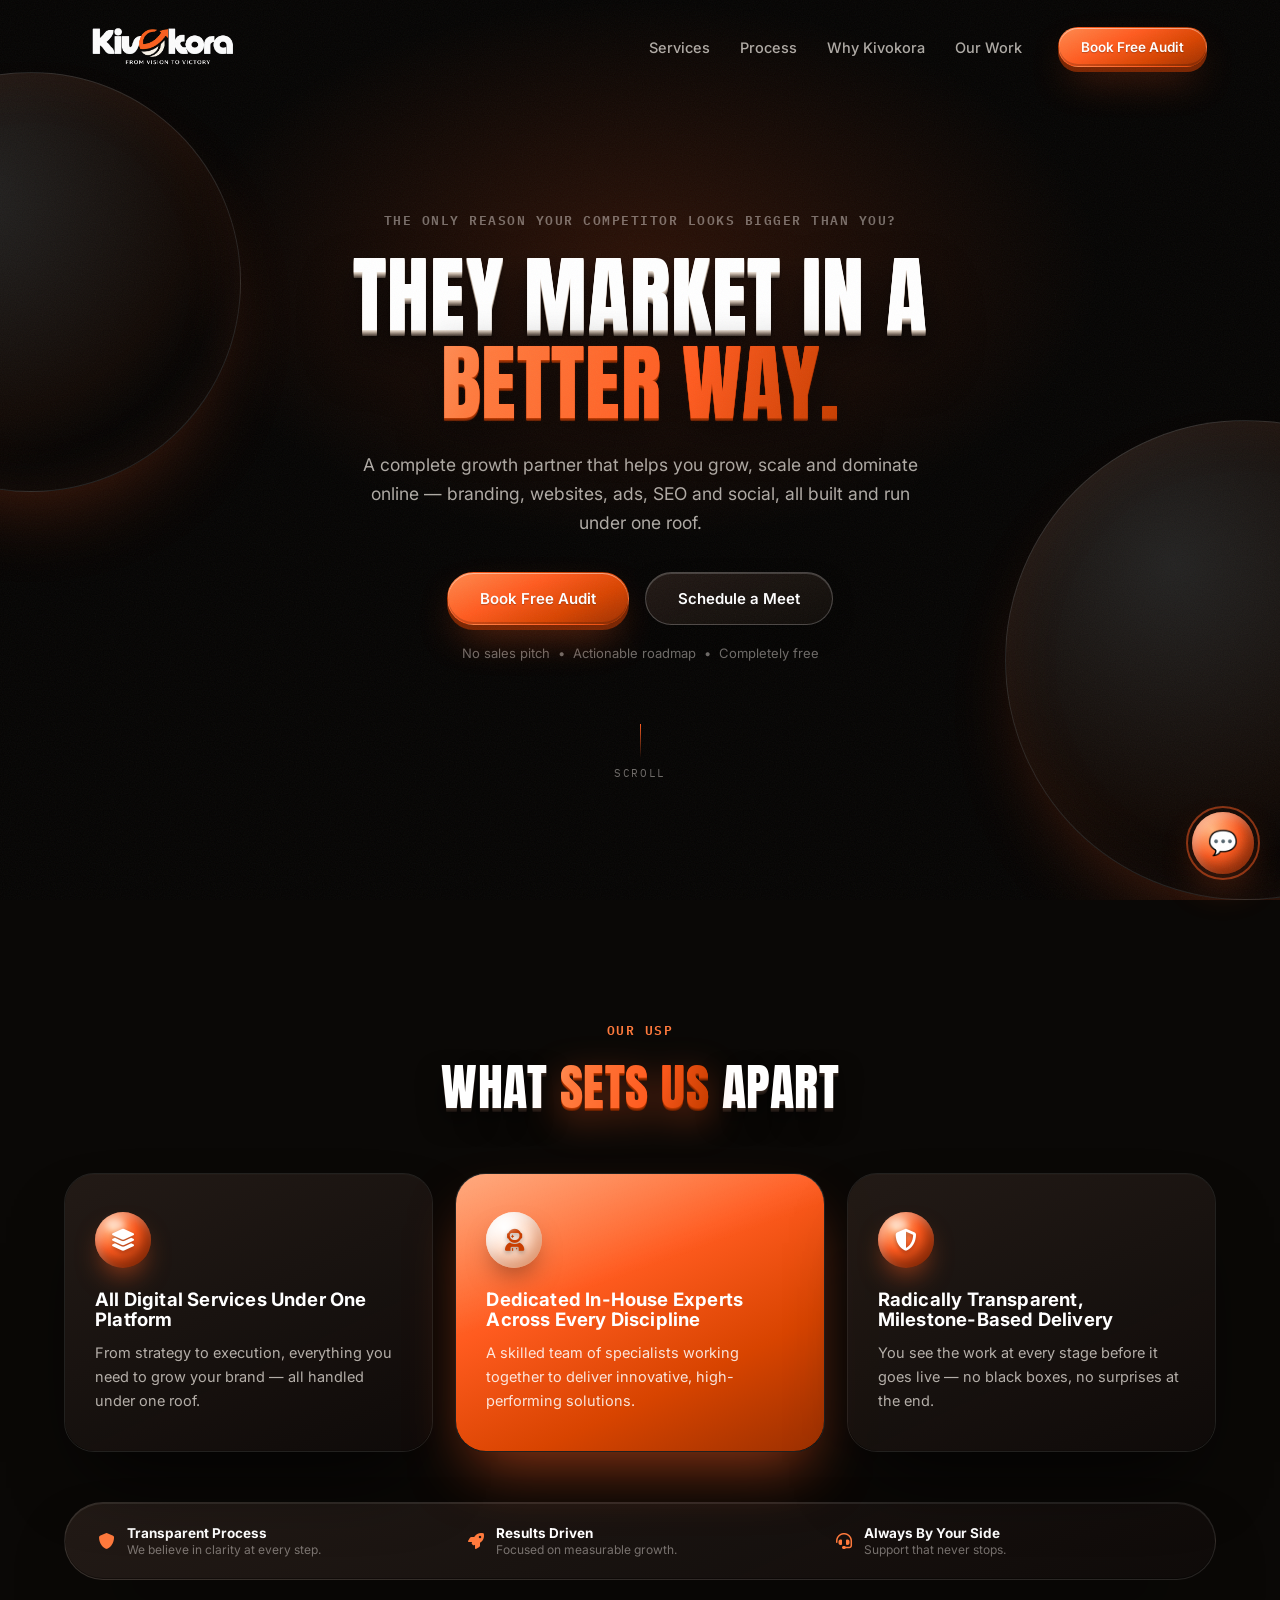
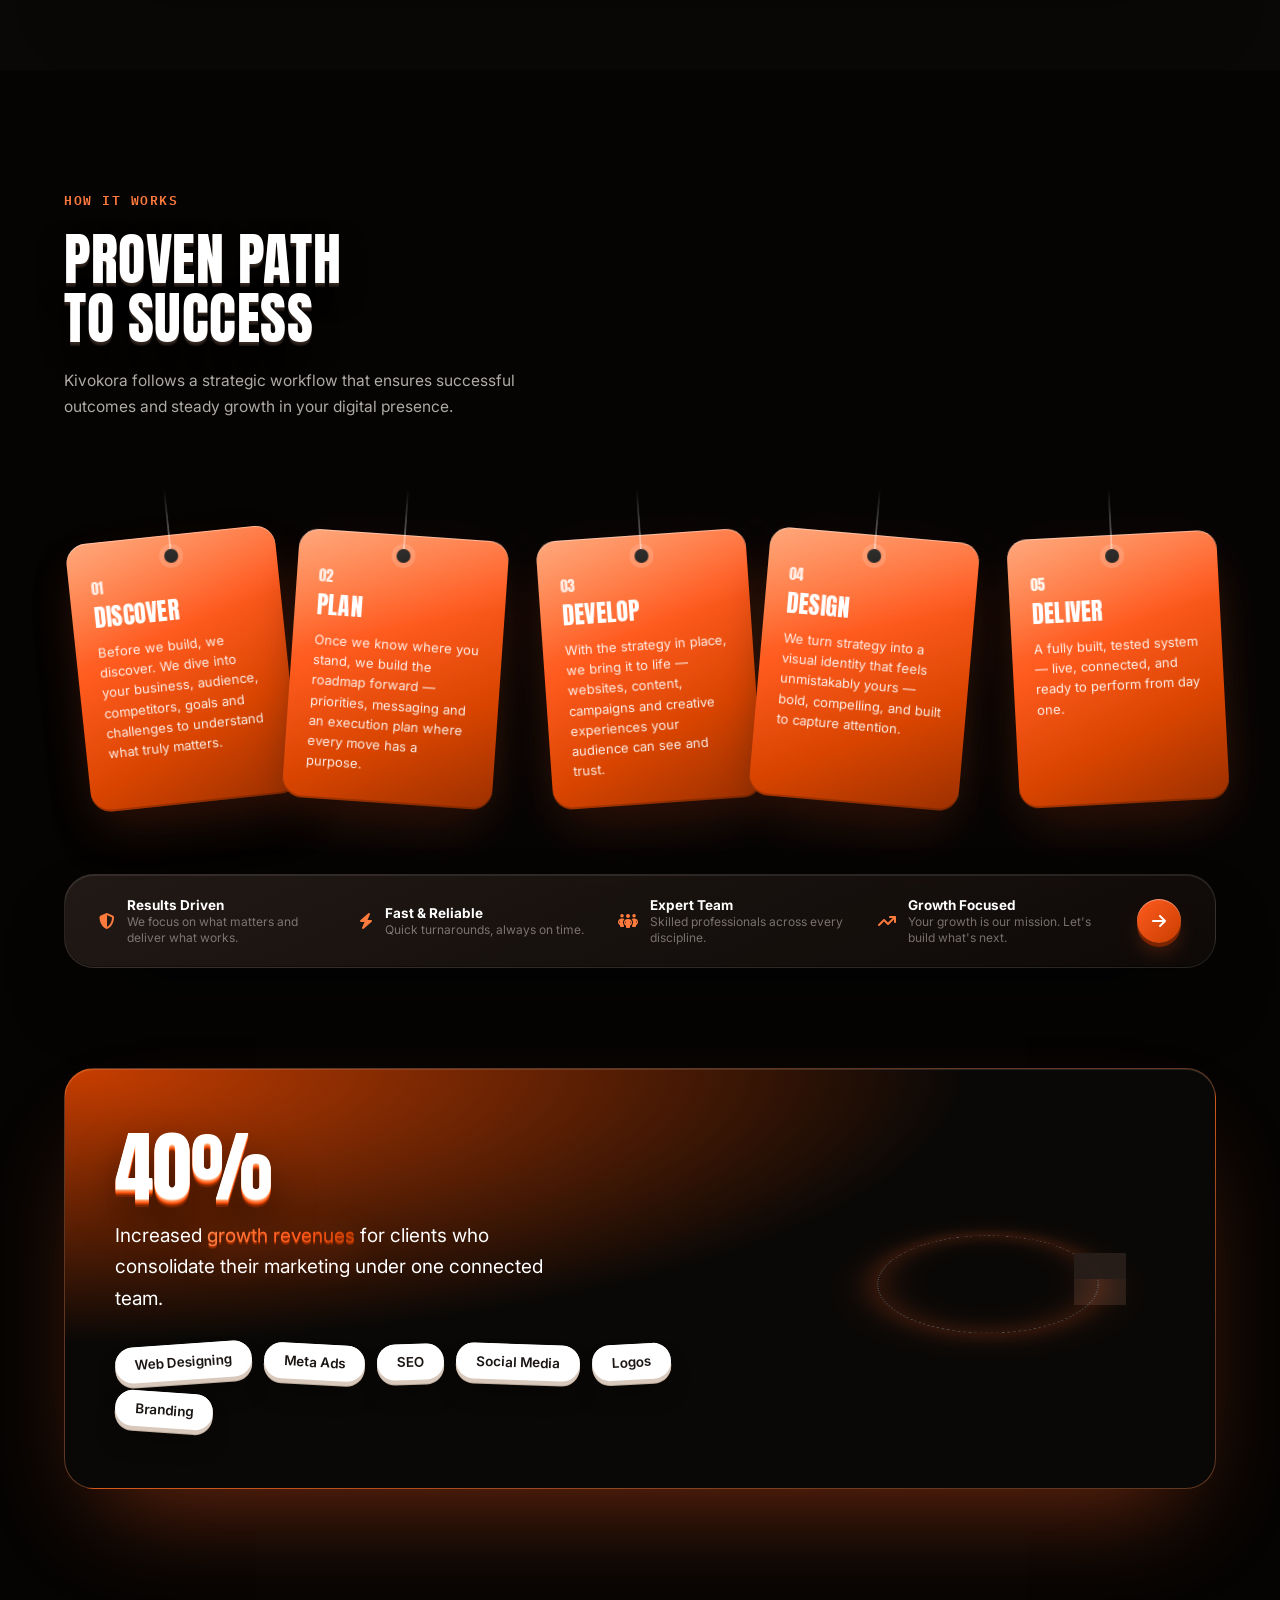
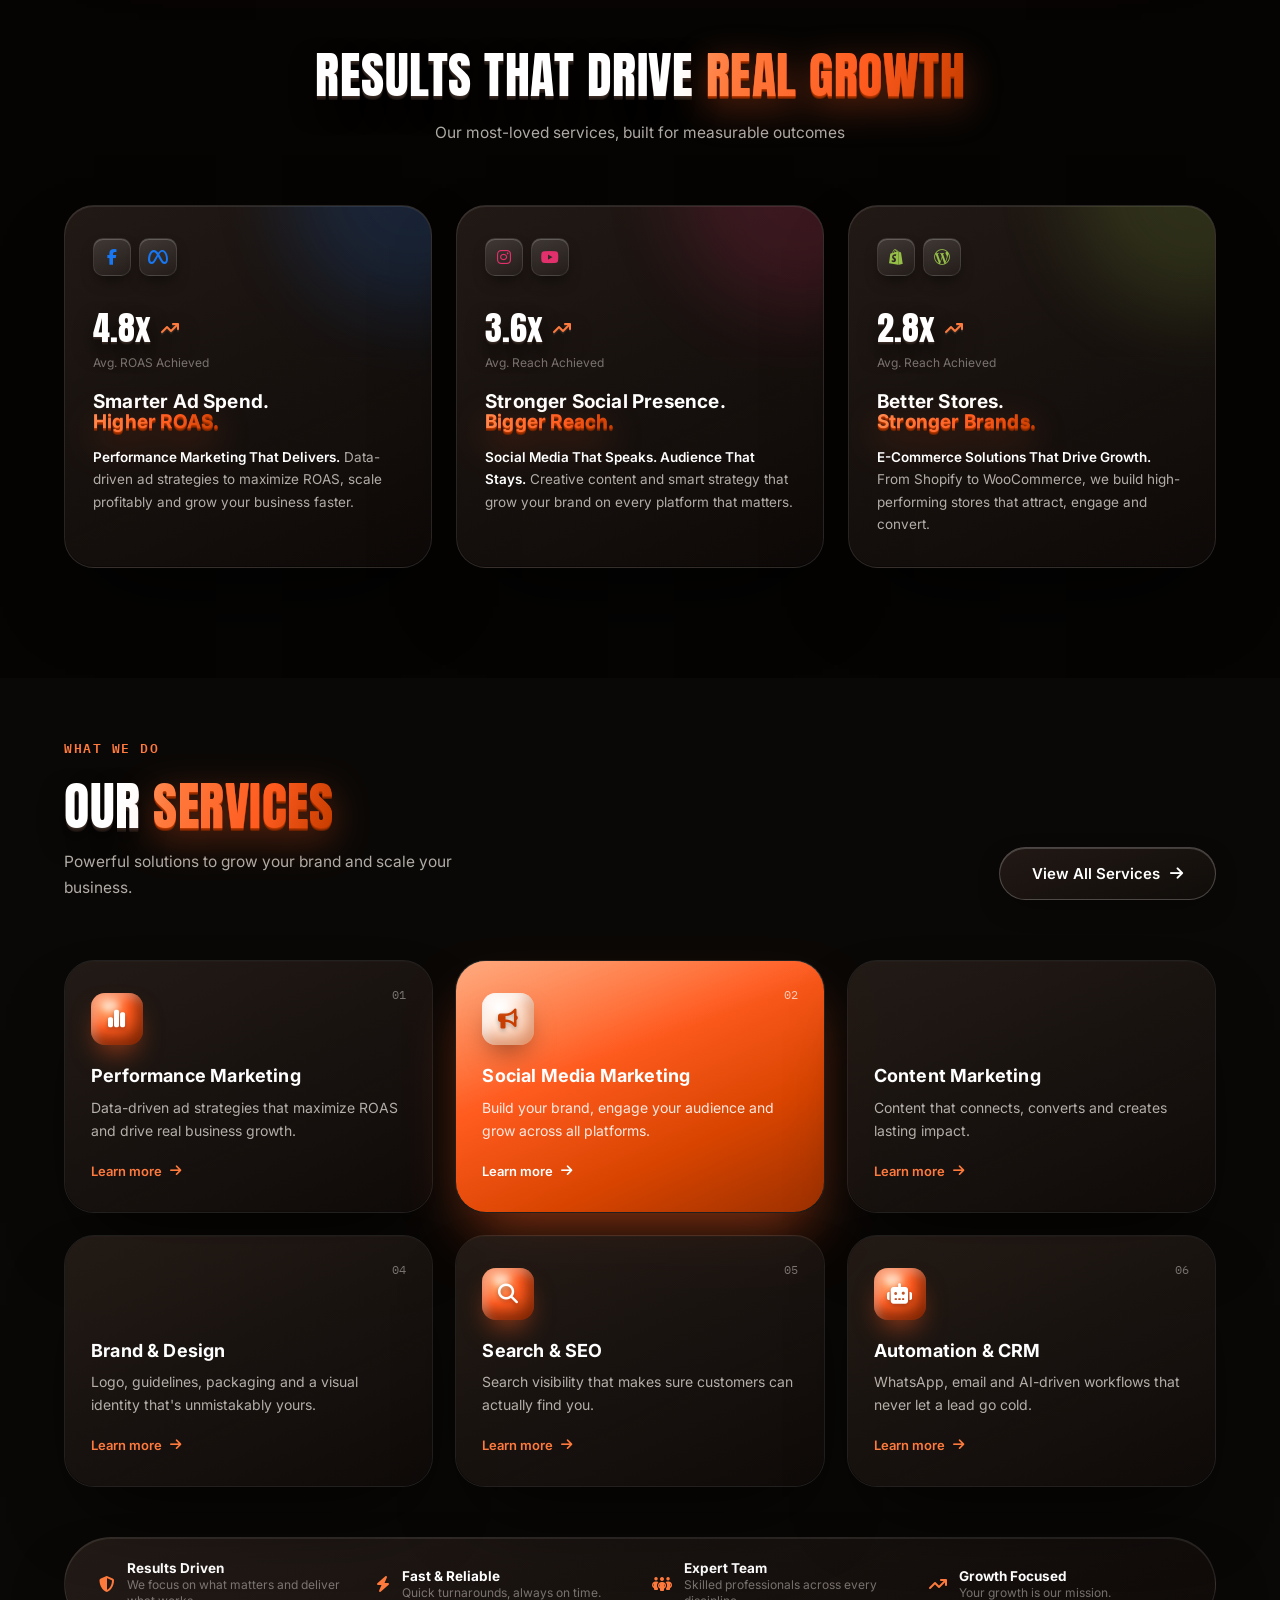
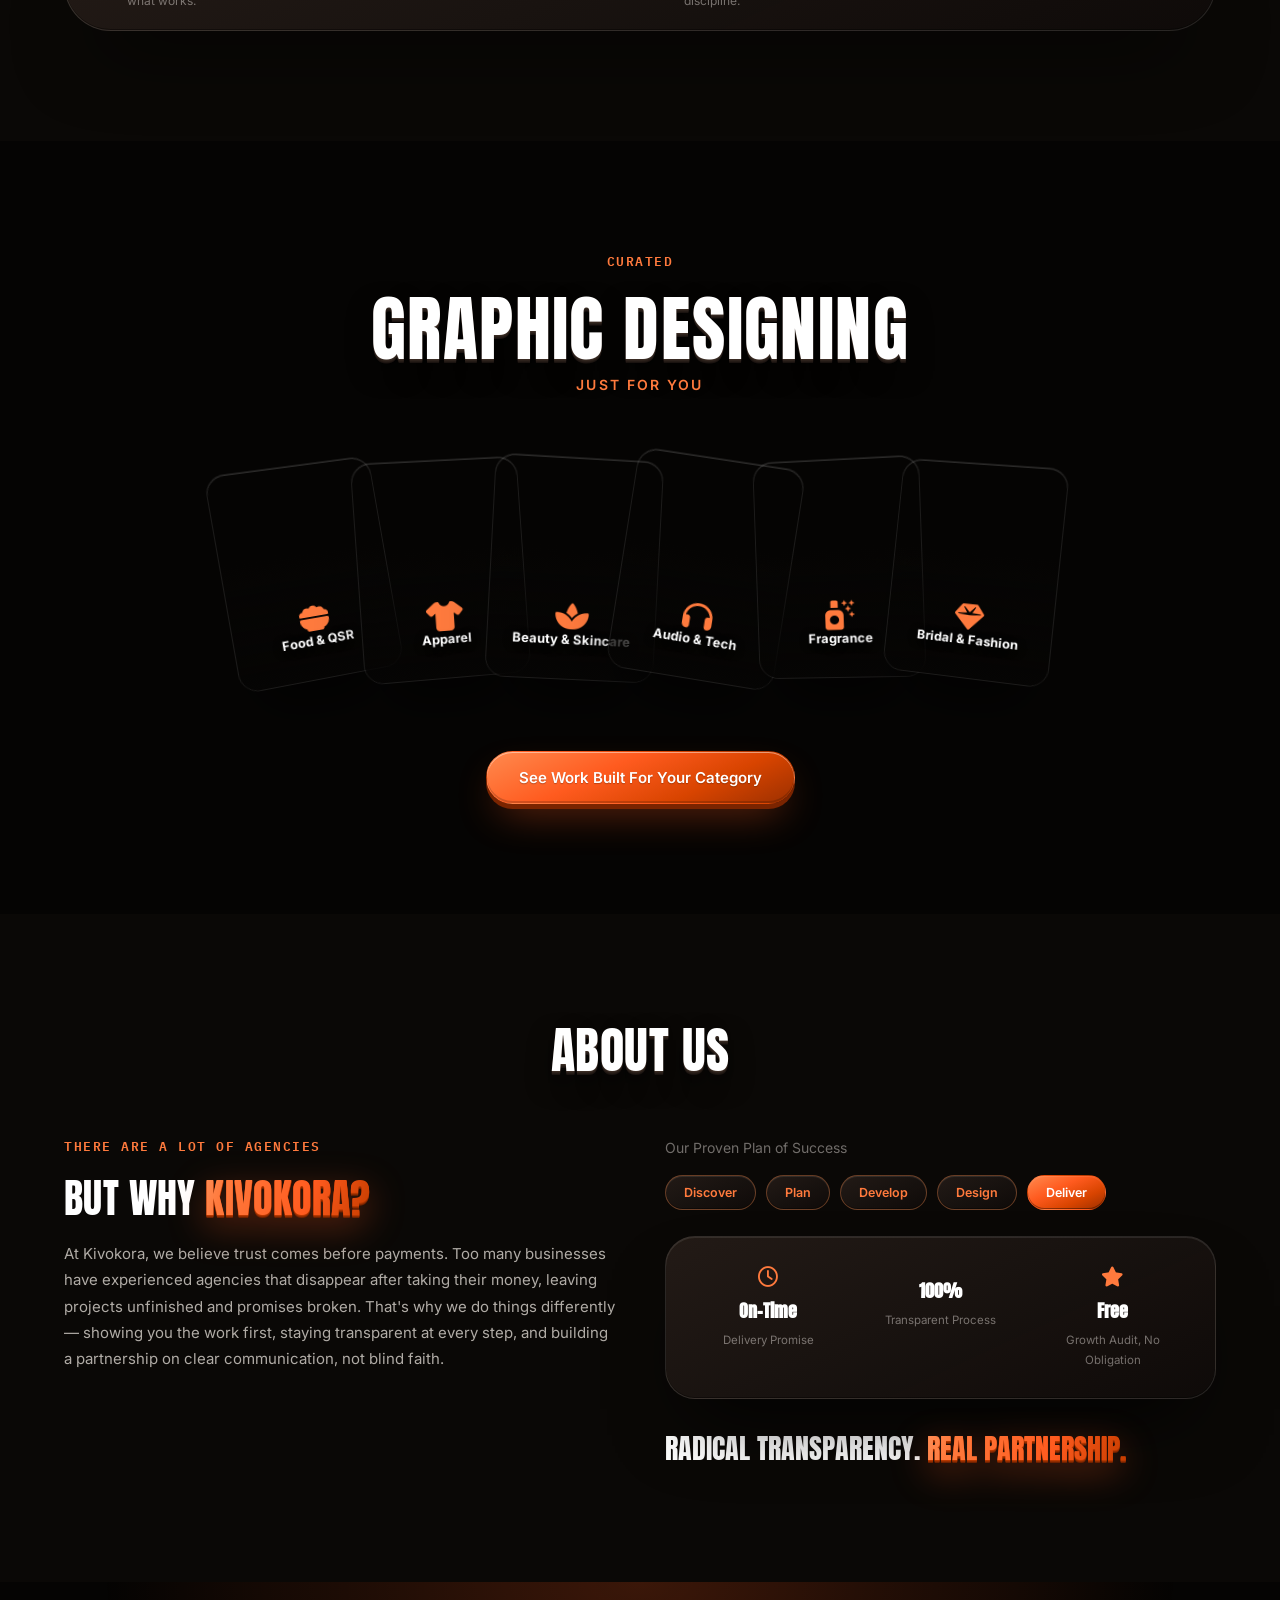
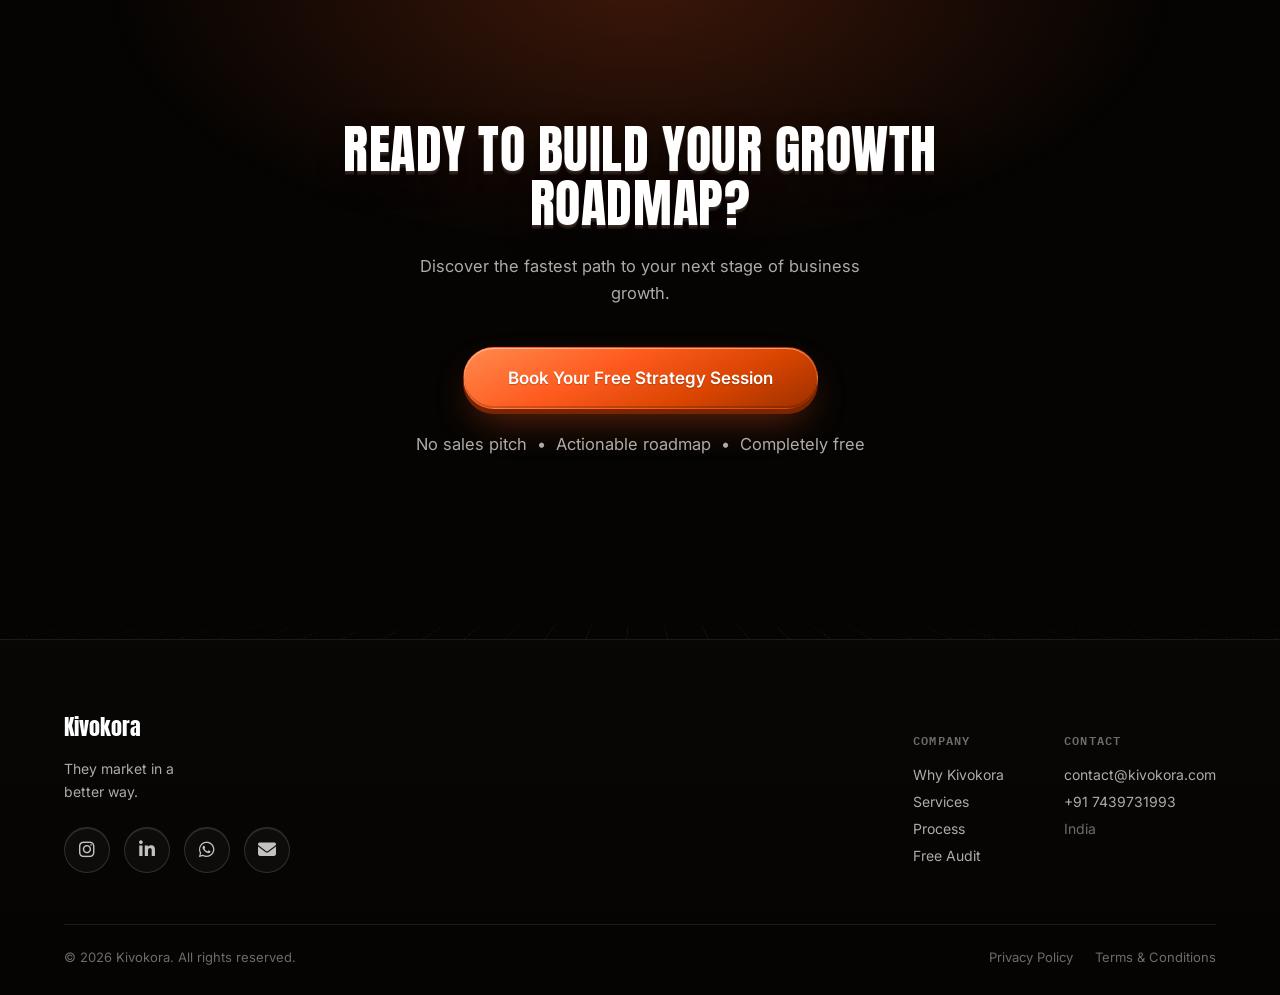
<file: index - Copy.html>
<!DOCTYPE html>
<html lang="en">
<head>
<meta charset="UTF-8">
<meta name="viewport" content="width=device-width, initial-scale=1.0">
<title>Kivokora — They Market In A Better Way</title>
<meta name="description" content="Kivokora is a complete growth partner that helps you grow, scale and dominate online — branding, websites, ads, SEO, social and more, under one roof.">
<link rel="canonical" href="https://kivokora.com/">

<!-- Open Graph / Facebook / WhatsApp / LinkedIn -->
<meta property="og:type" content="website">
<meta property="og:url" content="https://kivokora.com/">
<meta property="og:site_name" content="Kivokora">
<meta property="og:title" content="Kivokora — They Market In A Better Way">
<meta property="og:description" content="Kivokora is a complete growth partner that helps you grow, scale and dominate online — branding, websites, ads, SEO, social and more, under one roof.">
<meta property="og:image" content="https://kivokora.com/og-image.png">
<meta property="og:image:width" content="1200">
<meta property="og:image:height" content="630">

<!-- Twitter Card -->
<meta name="twitter:card" content="summary_large_image">
<meta name="twitter:title" content="Kivokora — They Market In A Better Way">
<meta name="twitter:description" content="Kivokora is a complete growth partner that helps you grow, scale and dominate online — branding, websites, ads, SEO, social and more, under one roof.">
<meta name="twitter:image" content="https://kivokora.com/og-image.png">

<!-- Structured Data: Organization -->
<script type="application/ld+json">
{
  "@context": "https://schema.org",
  "@type": "Organization",
  "name": "Kivokora",
  "url": "https://kivokora.com/",
  "logo": "https://kivokora.com/Logo1.png",
  "description": "Kivokora is a complete growth partner that helps you grow, scale and dominate online — branding, websites, ads, SEO, social and more, under one roof.",
  "sameAs": [
    "https://www.instagram.com/kivokora",
    "https://www.linkedin.com/company/kivokora/"
  ],
  "contactPoint": {
    "@type": "ContactPoint",
    "telephone": "+91-70039-58393",
    "email": "contact@kivokora.com",
    "contactType": "customer service",
    "areaServed": "IN"
  }
}
</script>

<link rel="icon" type="image/x-icon" href="favicon.ico">
<link rel="icon" type="image/png" sizes="16x16" href="favicon-16x16.png">
<link rel="icon" type="image/png" sizes="32x32" href="favicon-32x32.png">
<link rel="apple-touch-icon" sizes="180x180" href="apple-touch-icon.png">
<link rel="icon" type="image/png" sizes="192x192" href="android-chrome-192x192.png">
<link rel="icon" type="image/png" sizes="512x512" href="android-chrome-512x512.png">
<link rel="preconnect" href="https://fonts.googleapis.com">
<link rel="preconnect" href="https://fonts.gstatic.com" crossorigin>
<link href="https://fonts.googleapis.com/css2?family=Inter:wght@400;500;600;700&family=IBM+Plex+Mono:wght@500;600&family=Anton&display=swap" rel="stylesheet">
<link rel="stylesheet" href="https://api.fontshare.com/v2/css?f[]=clash-display@600,700&display=swap">
<link rel="stylesheet" href="styles.css">
<link rel="stylesheet" href="https://cdnjs.cloudflare.com/ajax/libs/font-awesome/6.6.0/css/all.min.css">
</head>
<body>

<!-- ================= NAV ================= -->
<header class="nav" id="nav">
  <div class="nav-inner">
    <a href="#top" class="brand">
      <img src="Logo1.png" alt="Kivokora Logo" class="brand-logo">
    </a>
    <nav class="nav-links">
      <a href="services.html">Services</a>
      <a href="#process">Process</a>
      <a href="#why">Why Kivokora</a>
      <a href="#work">Our Work</a>
    </nav>
    <a href="#audit" class="btn btn-small btn-primary open-audit-form">Book Free Audit</a>
    <button class="nav-burger" id="navBurger" aria-label="Open menu"><span></span><span></span><span></span></button>
  </div>
</header>

<!-- ================= HERO ================= -->
<section class="hero" id="top">
  <div class="hero-bubble bubble-left" data-parallax="0.4" aria-hidden="true"></div>
  <div class="hero-bubble bubble-right" data-parallax="0.6" aria-hidden="true"></div>
  <div class="hero-glow" aria-hidden="true"></div>

  <div class="hero-inner">
    <p class="eyebrow reveal">The only reason your competitor looks bigger than you?</p>
    <h1 class="reveal hero-h1">They market in a<br><span class="text-flame">better way.</span></h1>
    <p class="hero-sub reveal">A complete growth partner that helps you grow, scale and dominate online — branding, websites, ads, SEO and social, all built and run under one roof.</p>
    <div class="hero-ctas reveal">
      <a href="#audit" class="btn btn-primary open-audit-form">Book Free Audit</a>
      <a href="https://wa.me/917439731993?text=Hi%2C%20I%20want%20to%20schedule%20a%20meet%20with%20Kivokora." target="_blank" rel="noopener" class="btn btn-ghost">Schedule a Meet</a>
    </div>
    <p class="hero-micro reveal">No sales pitch &nbsp;&bull;&nbsp; Actionable roadmap &nbsp;&bull;&nbsp; Completely free</p>
  </div>

  <div class="scroll-cue reveal"><span></span>Scroll</div>
</section>

<!-- ================= USP ================= -->
<section class="usp" id="why">
  <p class="eyebrow eyebrow-flame reveal center">Our USP</p>
  <h2 class="reveal center">What <span class="text-flame">Sets Us</span> Apart</h2>

  <div class="usp-grid">
    <div class="usp-card tilt-card reveal">
      <div class="usp-icon"><i class="fa-solid fa-layer-group"></i></div>
      <h3>All Digital Services Under One Platform</h3>
      <p>From strategy to execution, everything you need to grow your brand — all handled under one roof.</p>
    </div>
    <div class="usp-card usp-card-glow tilt-card reveal">
      <div class="usp-icon"><i class="fa-solid fa-user-astronaut"></i></div>
      <h3>Dedicated In-House Experts Across Every Discipline</h3>
      <p>A skilled team of specialists working together to deliver innovative, high-performing solutions.</p>
    </div>
    <div class="usp-card tilt-card reveal">
      <div class="usp-icon"><i class="fa-solid fa-shield-halved"></i></div>
      <h3>Radically Transparent, Milestone-Based Delivery</h3>
      <p>You see the work at every stage before it goes live — no black boxes, no surprises at the end.</p>
    </div>
  </div>

  <div class="usp-strip reveal">
    <div class="usp-strip-item"><i class="fa-solid fa-shield"></i><div><strong>Transparent Process</strong><span>We believe in clarity at every step.</span></div></div>
    <div class="usp-strip-item"><i class="fa-solid fa-rocket"></i><div><strong>Results Driven</strong><span>Focused on measurable growth.</span></div></div>
    <div class="usp-strip-item"><i class="fa-solid fa-headset"></i><div><strong>Always By Your Side</strong><span>Support that never stops.</span></div></div>
  </div>
</section>

<!-- ================= PROCESS (hanging tag cards) ================= -->
<section class="process" id="process">
  <div class="process-head">
    <div>
      <p class="eyebrow eyebrow-flame reveal">How it works</p>
      <h2 class="reveal">Proven Path<br>To Success</h2>
      <p class="process-sub reveal">Kivokora follows a strategic workflow that ensures successful outcomes and steady growth in your digital presence.</p>
    </div>
  </div>

  <div class="tag-row reveal">
    <div class="tag-card tilt-card" style="--rot:-6deg">
      <span class="tag-hole"></span>
      <span class="tag-num">01</span>
      <h4>Discover</h4>
      <p>Before we build, we discover. We dive into your business, audience, competitors, goals and challenges to understand what truly matters.</p>
    </div>
    <div class="tag-card tilt-card" style="--rot:4deg">
      <span class="tag-hole"></span>
      <span class="tag-num">02</span>
      <h4>Plan</h4>
      <p>Once we know where you stand, we build the roadmap forward — priorities, messaging and an execution plan where every move has a purpose.</p>
    </div>
    <div class="tag-card tilt-card" style="--rot:-4deg">
      <span class="tag-hole"></span>
      <span class="tag-num">03</span>
      <h4>Develop</h4>
      <p>With the strategy in place, we bring it to life — websites, content, campaigns and creative experiences your audience can see and trust.</p>
    </div>
    <div class="tag-card tilt-card" style="--rot:5deg">
      <span class="tag-hole"></span>
      <span class="tag-num">04</span>
      <h4>Design</h4>
      <p>We turn strategy into a visual identity that feels unmistakably yours — bold, compelling, and built to capture attention.</p>
    </div>
    <div class="tag-card tag-card-final tilt-card" style="--rot:-3deg">
      <span class="tag-hole"></span>
      <span class="tag-num">05</span>
      <h4>Deliver</h4>
      <p>A fully built, tested system — live, connected, and ready to perform from day one.</p>
    </div>
  </div>

  <div class="usp-strip usp-strip-alt reveal">
    <div class="usp-strip-item"><i class="fa-solid fa-shield-halved"></i><div><strong>Results Driven</strong><span>We focus on what matters and deliver what works.</span></div></div>
    <div class="usp-strip-item"><i class="fa-solid fa-bolt"></i><div><strong>Fast &amp; Reliable</strong><span>Quick turnarounds, always on time.</span></div></div>
    <div class="usp-strip-item"><i class="fa-solid fa-people-group"></i><div><strong>Expert Team</strong><span>Skilled professionals across every discipline.</span></div></div>
    <div class="usp-strip-item"><i class="fa-solid fa-arrow-trend-up"></i><div><strong>Growth Focused</strong><span>Your growth is our mission. Let's build what's next.</span></div></div>
    <a href="#audit" class="usp-strip-arrow open-audit-form" aria-label="Book a free audit"><i class="fa-solid fa-arrow-right"></i></a>
  </div>
</section>

<!-- ================= GROWTH BANNER ================= -->
<section class="growth-banner reveal">
  <div class="growth-banner-inner tilt-card">
    <div class="growth-banner-copy">
      <span class="growth-stat">40%</span>
      <p>Increased <span class="text-flame">growth revenues</span> for clients who consolidate their marketing under one connected team.</p>
      <div class="pill-row">
        <span class="pill" style="--r:-4deg">Web Designing</span>
        <span class="pill" style="--r:3deg">Meta Ads</span>
        <span class="pill" style="--r:-2deg">SEO</span>
        <span class="pill" style="--r:2deg">Social Media</span>
        <span class="pill" style="--r:-3deg">Logos</span>
        <span class="pill" style="--r:4deg">Branding</span>
      </div>
    </div>
    <div class="growth-banner-visual" aria-hidden="true">
      <div class="orbit-mini">
        <i class="fa-brands fa-meta"></i>
        <i class="fa-brands fa-instagram"></i>
        <i class="fa-brands fa-google"></i>
        <i class="fa-solid fa-chart-line"></i>
      </div>
    </div>
  </div>
</section>

<!-- ================= RESULTS ================= -->
<section class="results" id="results">
  <h2 class="reveal center">Results That Drive <span class="text-flame">Real Growth</span></h2>
  <p class="results-sub reveal center">Our most-loved services, built for measurable outcomes</p>

  <div class="results-grid">
    <div class="result-card tilt-card reveal" style="--accent:#1877F2">
      <span class="result-badge"><i class="fa-brands fa-facebook-f"></i><i class="fa-brands fa-meta"></i></span>
      <span class="result-stat">4.8x <i class="fa-solid fa-arrow-trend-up"></i></span>
      <span class="result-stat-label">Avg. ROAS Achieved</span>
      <h3>Smarter Ad Spend.<br><span class="text-flame">Higher ROAS.</span></h3>
      <p><strong>Performance Marketing That Delivers.</strong> Data-driven ad strategies to maximize ROAS, scale profitably and grow your business faster.</p>
    </div>
    <div class="result-card tilt-card reveal" style="--accent:#E1306C">
      <span class="result-badge"><i class="fa-brands fa-instagram"></i><i class="fa-brands fa-youtube"></i></span>
      <span class="result-stat">3.6x <i class="fa-solid fa-arrow-trend-up"></i></span>
      <span class="result-stat-label">Avg. Reach Achieved</span>
      <h3>Stronger Social Presence.<br><span class="text-flame">Bigger Reach.</span></h3>
      <p><strong>Social Media That Speaks. Audience That Stays.</strong> Creative content and smart strategy that grow your brand on every platform that matters.</p>
    </div>
    <div class="result-card tilt-card reveal" style="--accent:#96BF48">
      <span class="result-badge"><i class="fa-brands fa-shopify"></i><i class="fa-brands fa-wordpress-simple"></i></span>
      <span class="result-stat">2.8x <i class="fa-solid fa-arrow-trend-up"></i></span>
      <span class="result-stat-label">Avg. Reach Achieved</span>
      <h3>Better Stores.<br><span class="text-flame">Stronger Brands.</span></h3>
      <p><strong>E-Commerce Solutions That Drive Growth.</strong> From Shopify to WooCommerce, we build high-performing stores that attract, engage and convert.</p>
    </div>
  </div>
</section>

<!-- ================= SERVICES ================= -->
<section class="services" id="services">
  <div class="services-head">
    <div>
      <p class="eyebrow eyebrow-flame reveal">What we do</p>
      <h2 class="reveal">Our <span class="text-flame">Services</span></h2>
      <p class="services-sub reveal">Powerful solutions to grow your brand and scale your business.</p>
    </div>
    <a href="services.html" class="btn btn-ghost services-view-all reveal">View All Services <i class="fa-solid fa-arrow-right"></i></a>
  </div>

  <div class="services-grid">
    <a class="service-card tilt-card reveal" href="services.html#performance-marketing">
      <span class="service-num">01</span>
      <div class="service-icon"><i class="fa-solid fa-chart-simple"></i></div>
      <h3>Performance Marketing</h3>
      <p>Data-driven ad strategies that maximize ROAS and drive real business growth.</p>
      <span class="service-card-link">Learn more <i class="fa-solid fa-arrow-right"></i></span>
    </a>
    <a class="service-card service-card-highlight tilt-card reveal" href="services.html#social-media-marketing">
      <span class="service-num">02</span>
      <div class="service-icon"><i class="fa-solid fa-bullhorn"></i></div>
      <h3>Social Media Marketing</h3>
      <p>Build your brand, engage your audience and grow across all platforms.</p>
      <span class="service-card-link">Learn more <i class="fa-solid fa-arrow-right"></i></span>
    </a>
    <a class="service-card tilt-card reveal" href="services.html#content-marketing">
      <span class="service-num">03</span>
      <div class="service-icon"><i class="fa-solid fa-file-lines"></i></div>
      <h3>Content Marketing</h3>
      <p>Content that connects, converts and creates lasting impact.</p>
      <span class="service-card-link">Learn more <i class="fa-solid fa-arrow-right"></i></span>
    </a>
    <a class="service-card tilt-card reveal" href="services.html#brand-design">
      <span class="service-num">04</span>
      <div class="service-icon"><i class="fa-solid fa-palette"></i></div>
      <h3>Brand &amp; Design</h3>
      <p>Logo, guidelines, packaging and a visual identity that's unmistakably yours.</p>
      <span class="service-card-link">Learn more <i class="fa-solid fa-arrow-right"></i></span>
    </a>
    <a class="service-card tilt-card reveal" href="services.html#search-seo">
      <span class="service-num">05</span>
      <div class="service-icon"><i class="fa-solid fa-magnifying-glass"></i></div>
      <h3>Search &amp; SEO</h3>
      <p>Search visibility that makes sure customers can actually find you.</p>
      <span class="service-card-link">Learn more <i class="fa-solid fa-arrow-right"></i></span>
    </a>
    <a class="service-card tilt-card reveal" href="services.html#automation-crm">
      <span class="service-num">06</span>
      <div class="service-icon"><i class="fa-solid fa-robot"></i></div>
      <h3>Automation &amp; CRM</h3>
      <p>WhatsApp, email and AI-driven workflows that never let a lead go cold.</p>
      <span class="service-card-link">Learn more <i class="fa-solid fa-arrow-right"></i></span>
    </a>
  </div>

  <div class="usp-strip reveal">
    <div class="usp-strip-item"><i class="fa-solid fa-shield-halved"></i><div><strong>Results Driven</strong><span>We focus on what matters and deliver what works.</span></div></div>
    <div class="usp-strip-item"><i class="fa-solid fa-bolt"></i><div><strong>Fast &amp; Reliable</strong><span>Quick turnarounds, always on time.</span></div></div>
    <div class="usp-strip-item"><i class="fa-solid fa-people-group"></i><div><strong>Expert Team</strong><span>Skilled professionals across every discipline.</span></div></div>
    <div class="usp-strip-item"><i class="fa-solid fa-arrow-trend-up"></i><div><strong>Growth Focused</strong><span>Your growth is our mission.</span></div></div>
  </div>
</section>

<!-- ================= PORTFOLIO / GRAPHIC DESIGN SHOWCASE ================= -->
<section class="portfolio" id="work">
  <p class="eyebrow eyebrow-flame reveal center">Curated</p>
  <h2 class="reveal center portfolio-h2">Graphic Designing</h2>
  <p class="portfolio-sub reveal center">Just for you</p>

  <div class="portfolio-fan reveal">
    <div class="fan-card tilt-card" style="--r:-10deg;--bg:linear-gradient(160deg,#3a1a0a,#160a04)">
      <i class="fa-solid fa-bowl-food"></i><span>Food &amp; QSR</span>
    </div>
    <div class="fan-card tilt-card" style="--r:-4deg;--bg:linear-gradient(160deg,#1a1a1a,#050505)">
      <i class="fa-solid fa-shirt"></i><span>Apparel</span>
    </div>
    <div class="fan-card tilt-card" style="--r:3deg;--bg:linear-gradient(160deg,#3a0a1e,#160408)">
      <i class="fa-solid fa-spa"></i><span>Beauty &amp; Skincare</span>
    </div>
    <div class="fan-card tilt-card" style="--r:9deg;--bg:linear-gradient(160deg,#1a1a1a,#050505)">
      <i class="fa-solid fa-headphones"></i><span>Audio &amp; Tech</span>
    </div>
    <div class="fan-card tilt-card" style="--r:-2deg;--bg:linear-gradient(160deg,#221033,#0a0410)">
      <i class="fa-solid fa-spray-can-sparkles"></i><span>Fragrance</span>
    </div>
    <div class="fan-card tilt-card" style="--r:6deg;--bg:linear-gradient(160deg,#3a0a0a,#160404)">
      <i class="fa-solid fa-gem"></i><span>Bridal &amp; Fashion</span>
    </div>
  </div>

  <a href="#audit" class="btn btn-primary open-audit-form portfolio-cta reveal">See Work Built For Your Category</a>
</section>

<!-- ================= ABOUT US ================= -->
<section class="about" id="about">
  <h2 class="reveal center">About Us</h2>

  <div class="about-grid">
    <div class="about-copy reveal">
      <p class="eyebrow eyebrow-flame">There are a lot of agencies</p>
      <h3>But Why <span class="text-flame">Kivokora?</span></h3>
      <p class="about-p">At Kivokora, we believe trust comes before payments. Too many businesses have experienced agencies that disappear after taking their money, leaving projects unfinished and promises broken. That's why we do things differently — showing you the work first, staying transparent at every step, and building a partnership on clear communication, not blind faith.</p>
    </div>

    <div class="about-plan reveal">
      <p class="about-plan-label">Our Proven Plan of Success</p>
      <div class="plan-tabs">
        <span>Discover</span><span>Plan</span><span>Develop</span><span>Design</span><span class="plan-tab-active">Deliver</span>
      </div>
      <div class="about-stats tilt-card">
        <div><i class="fa-regular fa-clock"></i><strong>On-Time</strong><span>Delivery Promise</span></div>
        <div><i class="fa-solid fa-shield-check"></i><strong>100%</strong><span>Transparent Process</span></div>
        <div><i class="fa-solid fa-star"></i><strong>Free</strong><span>Growth Audit, No Obligation</span></div>
      </div>
      <p class="about-tagline">Radical Transparency. <span class="text-flame">Real Partnership.</span></p>
    </div>
  </div>
</section>

<!-- ================= FINAL CTA ================= -->
<section class="final-cta" id="audit">
  <div class="final-cta-bg" aria-hidden="true"></div>
  <h2 class="reveal">Ready to build your growth roadmap?</h2>
  <p class="reveal">Discover the fastest path to your next stage of business growth.</p>
  <a href="#" class="btn btn-primary btn-large reveal open-audit-form" id="ctaButton">Book Your Free Strategy Session</a>
  <p class="hero-micro reveal">No sales pitch &nbsp;&bull;&nbsp; Actionable roadmap &nbsp;&bull;&nbsp; Completely free</p>
</section>

<!-- ================= FOOTER ================= -->
<footer class="footer">
  <div class="footer-inner">
    <div class="footer-brand">
      <span class="brand">Kivokora</span>
      <p>They market in a<br>better way.</p>
      <div class="footer-social">
        <a href="https://www.instagram.com/kivokora?igsh=MTF3OXgxYWhtajQ3eg==" target="_blank" aria-label="Instagram"><i class="fab fa-instagram"></i></a>
        <a href="https://www.linkedin.com/company/kivokora/" target="_blank" aria-label="LinkedIn"><i class="fab fa-linkedin-in"></i></a>
        <a href="https://wa.me/917439731993" target="_blank" aria-label="WhatsApp"><i class="fab fa-whatsapp"></i></a>
        <a href="mailto:contact@kivokora.com" aria-label="Email"><i class="fas fa-envelope"></i></a>
      </div>
    </div>
    <div class="footer-links">
      <div>
        <h5>Company</h5>
        <a href="#why">Why Kivokora</a>
        <a href="services.html">Services</a>
        <a href="#process">Process</a>
        <a href="#audit" class="open-audit-form">Free Audit</a>
      </div>
      <div>
        <h5>Contact</h5>
        <a href="mailto:contact@kivokora.com">contact@kivokora.com</a>
        <a href="tel:+917439731993">+91 7439731993</a>
        <span>India</span>
      </div>
    </div>
  </div>
  <div class="footer-bottom">
    <span>© <span id="year"></span> Kivokora. All rights reserved.</span>
    <div class="footer-legal">
      <a href="#">Privacy Policy</a>
      <a href="#">Terms &amp; Conditions</a>
    </div>
  </div>
</footer>

<!-- ================= CHATBOT ================= -->
<div class="chatbot" id="chatbot">
  <button class="chat-toggle" id="chatToggle" aria-label="Open Kivokora assistant">
    <span class="chat-toggle-icon chat-icon-open">💬</span>
    <span class="chat-toggle-icon chat-icon-close">✕</span>
    <span class="chat-pulse"></span>
  </button>
  <div class="chat-panel" id="chatPanel">
    <div class="chat-header">
      <div class="chat-header-info">
        <span class="chat-avatar">K</span>
        <div>
          <strong>Kiva</strong>
          <p>Kivokora Assistant · usually replies instantly</p>
        </div>
      </div>
    </div>
    <div class="chat-messages" id="chatMessages"></div>
    <div class="chat-quick" id="chatQuick"></div>
    <form class="chat-input-row" id="chatForm">
      <input type="text" id="chatInput" placeholder="Ask about services, pricing, process…" autocomplete="off">
      <button type="submit" aria-label="Send">➤</button>
    </form>
  </div>
</div>

<!-- ================= AUDIT CONTACT FORM MODAL ================= -->
<div class="audit-modal-overlay" id="auditModalOverlay">
  <div class="audit-modal" role="dialog" aria-modal="true" aria-labelledby="auditModalTitle">
    <button class="audit-modal-close" id="auditModalClose" aria-label="Close form">&times;</button>
    <div class="audit-modal-header">
      <h3 id="auditModalTitle">Book Your Free Growth Audit</h3>
      <p>Tell us a bit about your business — we'll get back to you with an actionable roadmap.</p>
    </div>
    <form class="audit-form" id="auditForm">
      <div class="audit-form-row">
        <label for="auditName">Full Name <span>*</span></label>
        <input type="text" id="auditName" name="name" required autocomplete="name">
      </div>
      <div class="audit-form-row">
        <label for="auditCompany">Company Name</label>
        <input type="text" id="auditCompany" name="company" autocomplete="organization">
      </div>
      <div class="audit-form-row audit-form-row-split">
        <div>
          <label for="auditPhone">Phone Number <span>*</span></label>
          <input type="tel" id="auditPhone" name="phone" required autocomplete="tel">
        </div>
        <div>
          <label for="auditEmail">Email <span>*</span></label>
          <input type="email" id="auditEmail" name="email" required autocomplete="email">
        </div>
      </div>
      <div class="audit-form-row">
        <label for="auditBusinessType">Business Type <span>*</span></label>
        <select id="auditBusinessType" name="business_type" required>
          <option value="" disabled selected>Select your business type</option>
          <option value="E-commerce">E-commerce</option>
          <option value="Local Service Business">Local Service Business</option>
          <option value="D2C Brand">D2C Brand</option>
          <option value="B2B Company">B2B Company</option>
          <option value="Startup">Startup</option>
          <option value="Other">Other</option>
        </select>
      </div>
      <div class="audit-form-row">
        <label>Select Services You're Interested In</label>
        <div class="audit-services-grid">
          <label class="audit-checkbox"><input type="checkbox" name="services" value="Brand & Design"><span>Brand & Design</span></label>
          <label class="audit-checkbox"><input type="checkbox" name="services" value="Websites"><span>Websites</span></label>
          <label class="audit-checkbox"><input type="checkbox" name="services" value="Performance Marketing"><span>Performance Marketing</span></label>
          <label class="audit-checkbox"><input type="checkbox" name="services" value="Social Media"><span>Social Media</span></label>
          <label class="audit-checkbox"><input type="checkbox" name="services" value="Search & Visibility (SEO)"><span>Search & Visibility (SEO)</span></label>
          <label class="audit-checkbox"><input type="checkbox" name="services" value="Marketplace Growth"><span>Marketplace Growth</span></label>
          <label class="audit-checkbox"><input type="checkbox" name="services" value="Automation & CRM"><span>Automation & CRM</span></label>
          <label class="audit-checkbox"><input type="checkbox" name="services" value="Analytics & Growth"><span>Analytics & Growth</span></label>
        </div>
      </div>
      <button type="submit" class="btn btn-primary audit-form-submit" id="auditFormSubmit">Submit Request</button>
      <p class="audit-form-status" id="auditFormStatus"></p>
    </form>
  </div>
</div>

<script src="script.js"></script>
</body>
</html>
</file>
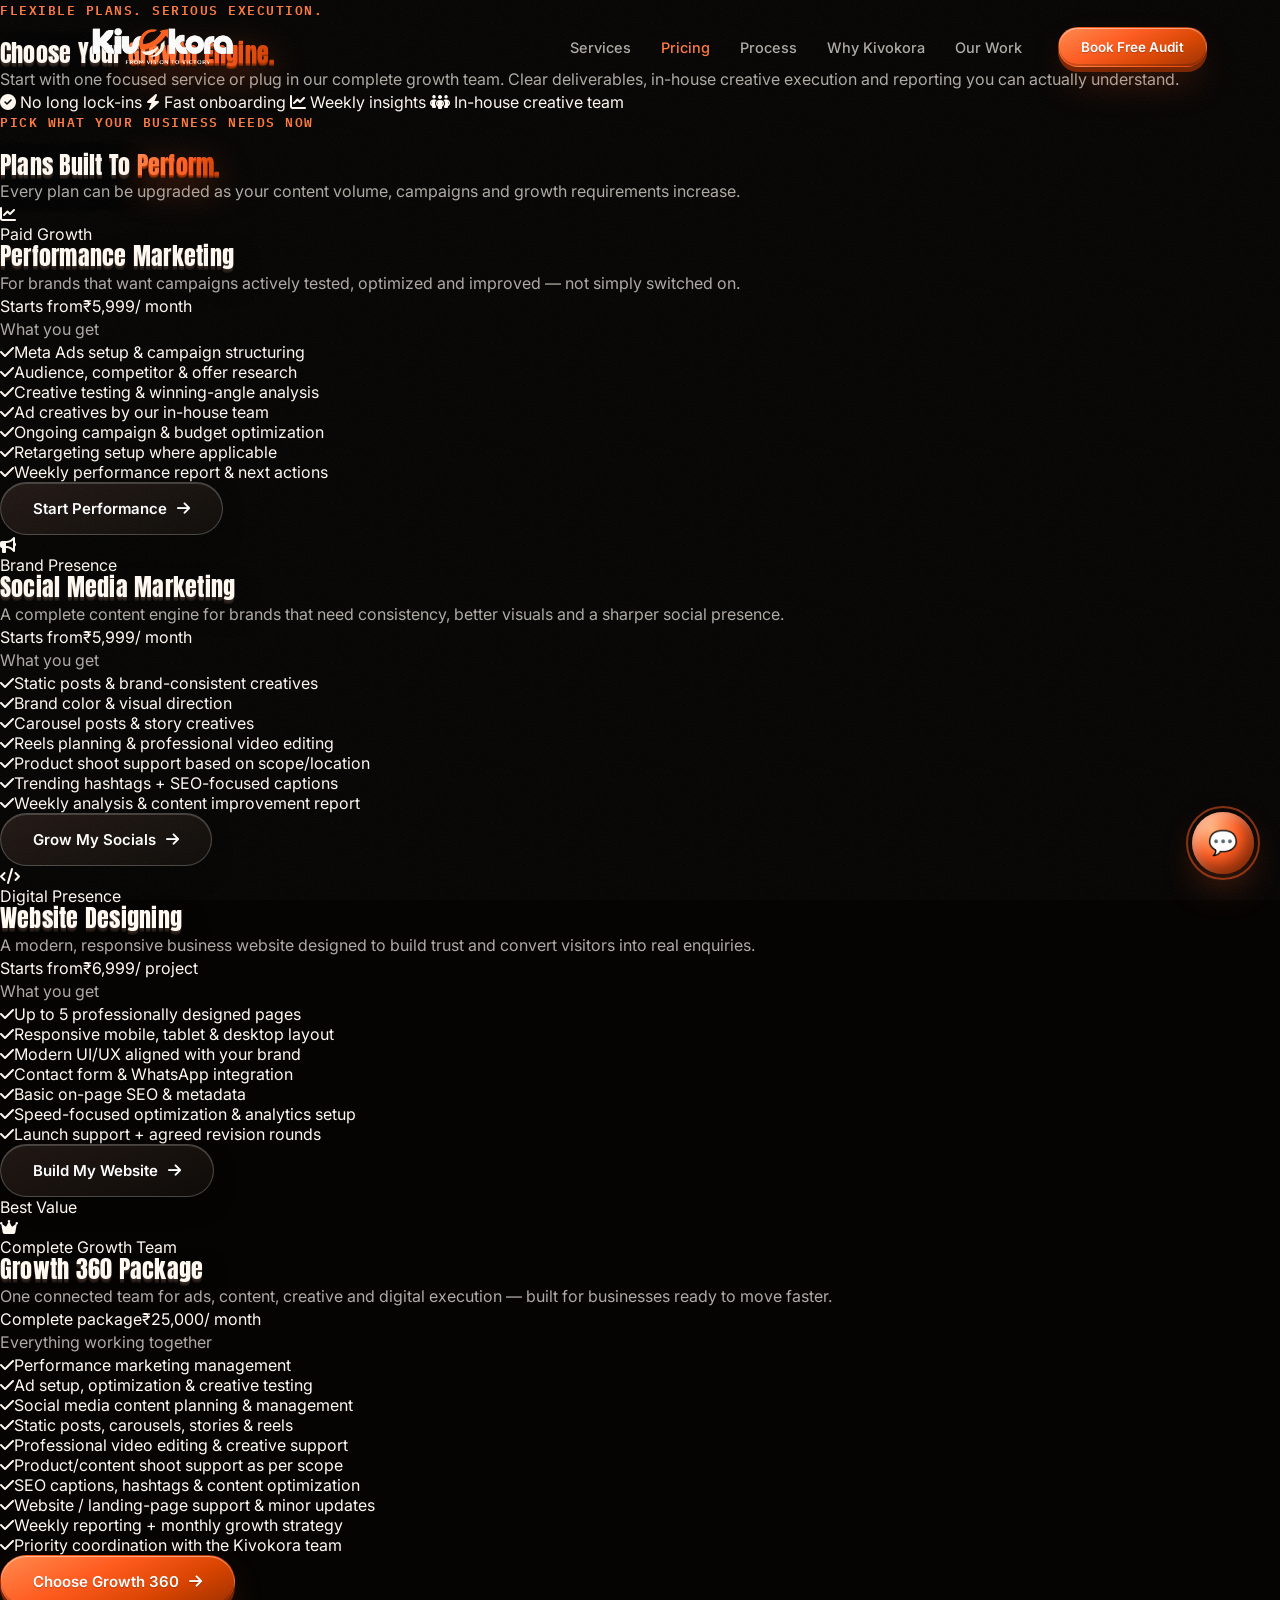
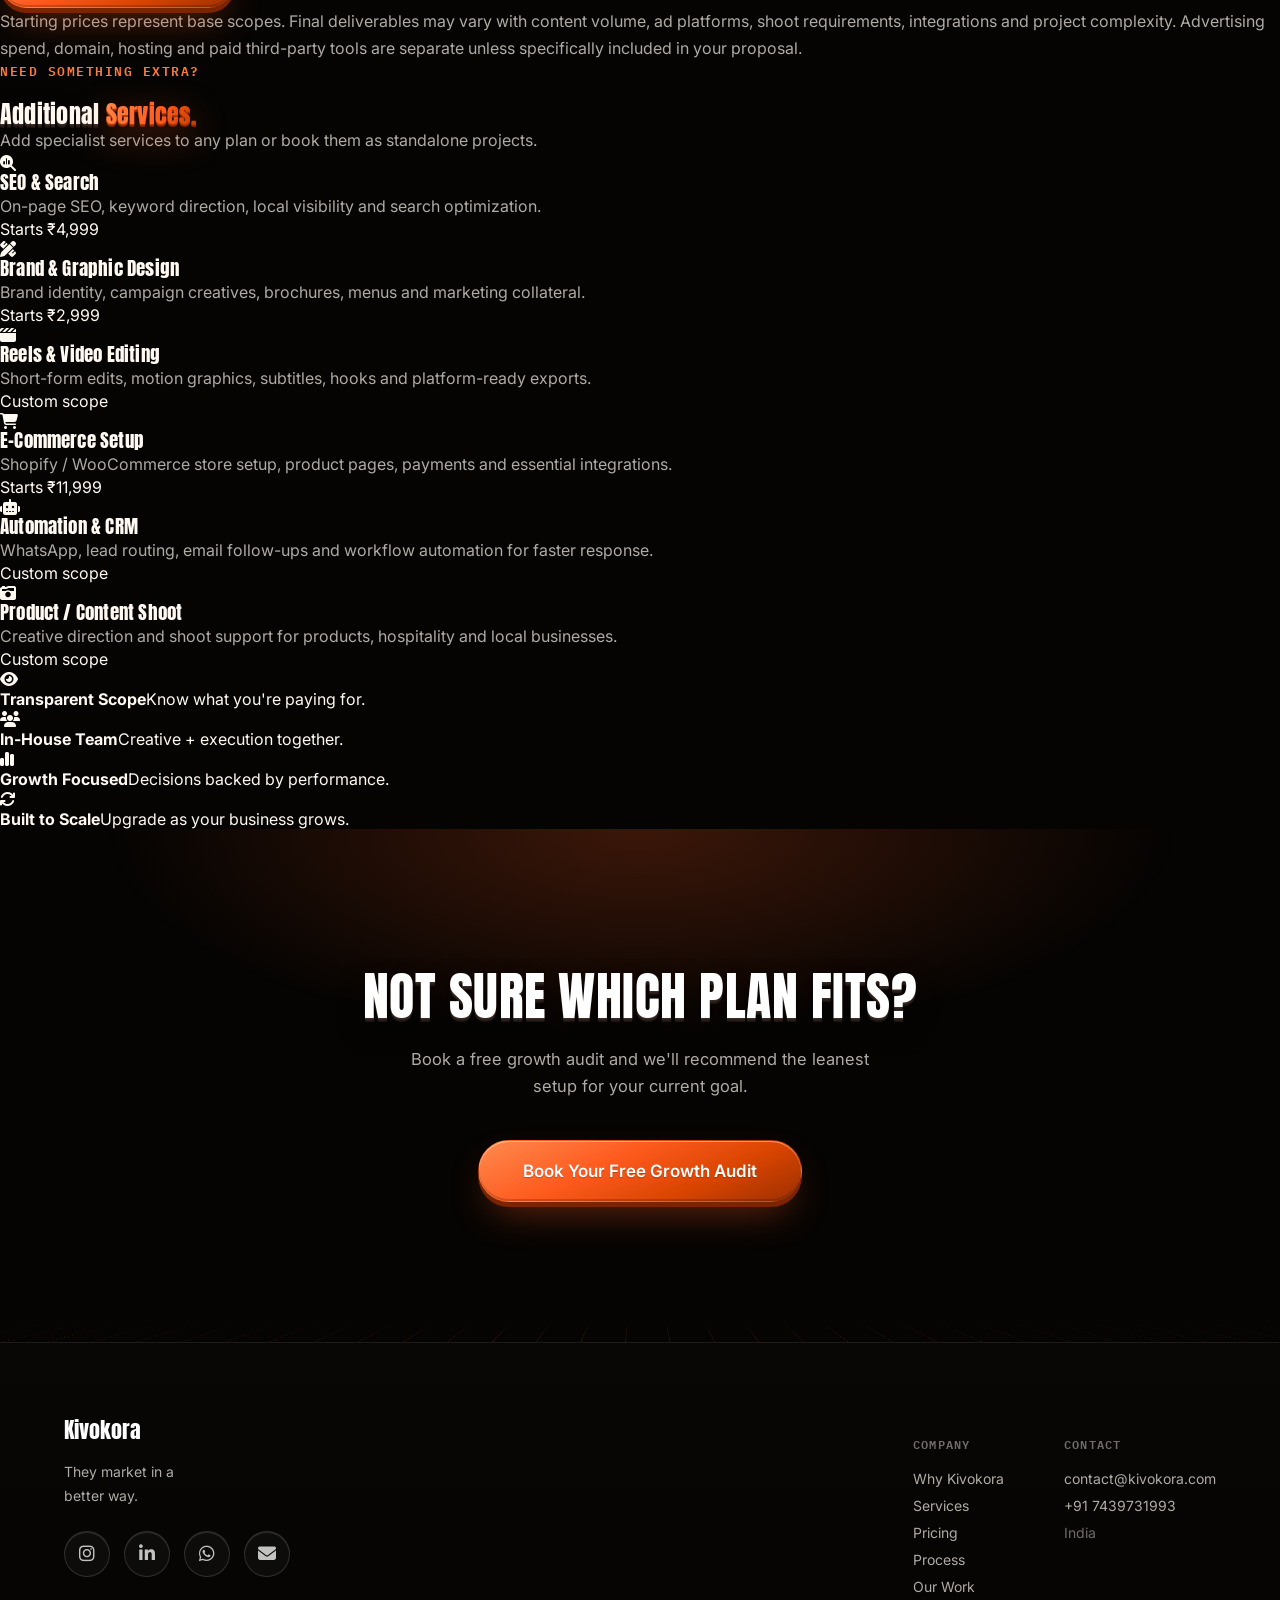
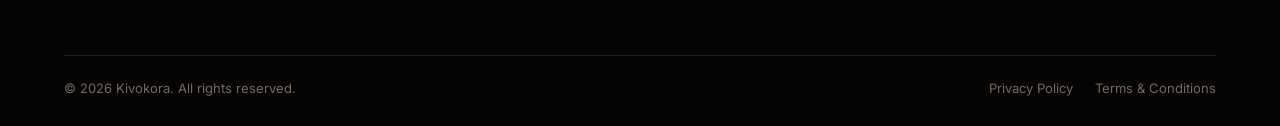
<file: pricing.html>
<!DOCTYPE html>
<html lang="en">
<head>
<meta charset="UTF-8">
<meta name="viewport" content="width=device-width, initial-scale=1.0">
<title>Pricing — Kivokora</title>
<meta name="description" content="Explore Kivokora pricing for performance marketing, social media marketing and website designing.">
<link rel="preconnect" href="https://fonts.googleapis.com">
<link rel="preconnect" href="https://fonts.gstatic.com" crossorigin>
<link href="https://fonts.googleapis.com/css2?family=Inter:wght@400;500;600;700&family=IBM+Plex+Mono:wght@500;600&family=Anton&display=swap" rel="stylesheet">
<link rel="stylesheet" href="https://api.fontshare.com/v2/css?f[]=clash-display@600,700&display=swap">
<link rel="stylesheet" href="styles.css?v=6.0.0">
<link rel="stylesheet" href="https://cdnjs.cloudflare.com/ajax/libs/font-awesome/6.6.0/css/all.min.css">
</head>
<body class="pricing-page">
<header class="nav" id="nav">
  <div class="nav-inner">
    <a href="index.html#top" class="brand"><img src="Logo1.png" alt="Kivokora Logo" class="brand-logo"></a>
    <nav class="nav-links">
      <a href="services.html">Services</a>
      <a href="pricing.html" style="color:var(--flame-400)">Pricing</a>
      <a href="process.html">Process</a>
      <a href="why.html">Why Kivokora</a>
      <a href="work.html">Our Work</a>
    </nav>
    <a href="#auditModalOverlay" class="btn btn-small btn-primary open-audit-form">Book Free Audit</a>
    <button class="nav-burger" id="navBurger" aria-label="Open menu"><span></span><span></span><span></span></button>
  </div>
</header>

<main>
<section class="pricing-hero">
  <div class="pricing-orb pricing-orb-one" aria-hidden="true"></div>
  <div class="pricing-orb pricing-orb-two" aria-hidden="true"></div>
  <div class="pricing-hero-inner">
    <p class="eyebrow eyebrow-flame reveal">Flexible plans. Serious execution.</p>
    <h1 class="reveal">Choose Your <span class="text-flame">Growth Engine.</span></h1>
    <p class="reveal">Start with one focused service or plug in our complete growth team. Clear deliverables, in-house creative execution and reporting you can actually understand.</p>
    <div class="pricing-hero-chips reveal">
      <span><i class="fa-solid fa-circle-check"></i> No long lock-ins</span>
      <span><i class="fa-solid fa-bolt"></i> Fast onboarding</span>
      <span><i class="fa-solid fa-chart-line"></i> Weekly insights</span>
      <span><i class="fa-solid fa-people-group"></i> In-house creative team</span>
    </div>
  </div>
</section>

<section class="pricing-grid-section">
  <div class="pricing-section-head reveal">
    <div>
      <p class="eyebrow eyebrow-flame">Pick what your business needs now</p>
      <h2>Plans Built To <span class="text-flame">Perform.</span></h2>
    </div>
    <p>Every plan can be upgraded as your content volume, campaigns and growth requirements increase.</p>
  </div>

  <div class="pricing-grid pricing-grid-four">
    <article class="price-card glass-card tilt-card reveal" id="performance">
      <div class="price-card-top">
        <div class="price-card-icon"><i class="fa-solid fa-chart-line"></i></div>
        <span class="plan-label">Paid Growth</span>
        <h2>Performance Marketing</h2>
        <p class="price-card-desc">For brands that want campaigns actively tested, optimized and improved — not simply switched on.</p>
        <div class="price-wrap"><span class="price-start">Starts from</span><span class="price-amount">₹5,999</span><span class="price-cycle">/ month</span></div>
        <p class="price-features-title">What you get</p>
      </div>
      <ul class="price-features">
        <li><i class="fa-solid fa-check"></i><span>Meta Ads setup & campaign structuring</span></li>
        <li><i class="fa-solid fa-check"></i><span>Audience, competitor & offer research</span></li>
        <li><i class="fa-solid fa-check"></i><span>Creative testing & winning-angle analysis</span></li>
        <li><i class="fa-solid fa-check"></i><span>Ad creatives by our in-house team</span></li>
        <li><i class="fa-solid fa-check"></i><span>Ongoing campaign & budget optimization</span></li>
        <li><i class="fa-solid fa-check"></i><span>Retargeting setup where applicable</span></li>
        <li><i class="fa-solid fa-check"></i><span>Weekly performance report & next actions</span></li>
      </ul>
      <a href="#auditModalOverlay" class="btn btn-ghost open-audit-form">Start Performance <i class="fa-solid fa-arrow-right"></i></a>
    </article>

    <article class="price-card glass-card tilt-card reveal" id="social">
      <div class="price-card-top">
        <div class="price-card-icon"><i class="fa-solid fa-bullhorn"></i></div>
        <span class="plan-label">Brand Presence</span>
        <h2>Social Media Marketing</h2>
        <p class="price-card-desc">A complete content engine for brands that need consistency, better visuals and a sharper social presence.</p>
        <div class="price-wrap"><span class="price-start">Starts from</span><span class="price-amount">₹5,999</span><span class="price-cycle">/ month</span></div>
        <p class="price-features-title">What you get</p>
      </div>
      <ul class="price-features">
        <li><i class="fa-solid fa-check"></i><span>Static posts & brand-consistent creatives</span></li>
        <li><i class="fa-solid fa-check"></i><span>Brand color & visual direction</span></li>
        <li><i class="fa-solid fa-check"></i><span>Carousel posts & story creatives</span></li>
        <li><i class="fa-solid fa-check"></i><span>Reels planning & professional video editing</span></li>
        <li><i class="fa-solid fa-check"></i><span>Product shoot support based on scope/location</span></li>
        <li><i class="fa-solid fa-check"></i><span>Trending hashtags + SEO-focused captions</span></li>
        <li><i class="fa-solid fa-check"></i><span>Weekly analysis & content improvement report</span></li>
      </ul>
      <a href="#auditModalOverlay" class="btn btn-ghost open-audit-form">Grow My Socials <i class="fa-solid fa-arrow-right"></i></a>
    </article>

    <article class="price-card glass-card tilt-card reveal" id="website">
      <div class="price-card-top">
        <div class="price-card-icon"><i class="fa-solid fa-code"></i></div>
        <span class="plan-label">Digital Presence</span>
        <h2>Website Designing</h2>
        <p class="price-card-desc">A modern, responsive business website designed to build trust and convert visitors into real enquiries.</p>
        <div class="price-wrap"><span class="price-start">Starts from</span><span class="price-amount">₹6,999</span><span class="price-cycle">/ project</span></div>
        <p class="price-features-title">What you get</p>
      </div>
      <ul class="price-features">
        <li><i class="fa-solid fa-check"></i><span>Up to 5 professionally designed pages</span></li>
        <li><i class="fa-solid fa-check"></i><span>Responsive mobile, tablet & desktop layout</span></li>
        <li><i class="fa-solid fa-check"></i><span>Modern UI/UX aligned with your brand</span></li>
        <li><i class="fa-solid fa-check"></i><span>Contact form & WhatsApp integration</span></li>
        <li><i class="fa-solid fa-check"></i><span>Basic on-page SEO & metadata</span></li>
        <li><i class="fa-solid fa-check"></i><span>Speed-focused optimization & analytics setup</span></li>
        <li><i class="fa-solid fa-check"></i><span>Launch support + agreed revision rounds</span></li>
      </ul>
      <a href="#auditModalOverlay" class="btn btn-ghost open-audit-form">Build My Website <i class="fa-solid fa-arrow-right"></i></a>
    </article>

    <article class="price-card price-card-ultimate glass-card tilt-card reveal" id="growth360">
      <span class="pricing-popular">Best Value</span>
      <div class="ultimate-glow" aria-hidden="true"></div>
      <div class="price-card-top">
        <div class="price-card-icon"><i class="fa-solid fa-crown"></i></div>
        <span class="plan-label">Complete Growth Team</span>
        <h2>Growth 360 Package</h2>
        <p class="price-card-desc">One connected team for ads, content, creative and digital execution — built for businesses ready to move faster.</p>
        <div class="price-wrap"><span class="price-start">Complete package</span><span class="price-amount">₹25,000</span><span class="price-cycle">/ month</span></div>
        <p class="price-features-title">Everything working together</p>
      </div>
      <ul class="price-features">
        <li><i class="fa-solid fa-check"></i><span>Performance marketing management</span></li>
        <li><i class="fa-solid fa-check"></i><span>Ad setup, optimization & creative testing</span></li>
        <li><i class="fa-solid fa-check"></i><span>Social media content planning & management</span></li>
        <li><i class="fa-solid fa-check"></i><span>Static posts, carousels, stories & reels</span></li>
        <li><i class="fa-solid fa-check"></i><span>Professional video editing & creative support</span></li>
        <li><i class="fa-solid fa-check"></i><span>Product/content shoot support as per scope</span></li>
        <li><i class="fa-solid fa-check"></i><span>SEO captions, hashtags & content optimization</span></li>
        <li><i class="fa-solid fa-check"></i><span>Website / landing-page support & minor updates</span></li>
        <li><i class="fa-solid fa-check"></i><span>Weekly reporting + monthly growth strategy</span></li>
        <li><i class="fa-solid fa-check"></i><span>Priority coordination with the Kivokora team</span></li>
      </ul>
      <a href="#auditModalOverlay" class="btn btn-primary open-audit-form">Choose Growth 360 <i class="fa-solid fa-arrow-right"></i></a>
    </article>
  </div>
  <p class="price-note reveal">Starting prices represent base scopes. Final deliverables may vary with content volume, ad platforms, shoot requirements, integrations and project complexity. Advertising spend, domain, hosting and paid third-party tools are separate unless specifically included in your proposal.</p>
</section>

<section class="additional-services" id="additional-services">
  <div class="additional-services-head reveal">
    <div>
      <p class="eyebrow eyebrow-flame">Need something extra?</p>
      <h2>Additional <span class="text-flame">Services.</span></h2>
    </div>
    <p>Add specialist services to any plan or book them as standalone projects.</p>
  </div>
  <div class="additional-services-grid">
    <article class="additional-service glass-card tilt-card reveal"><i class="fa-solid fa-magnifying-glass-chart"></i><div><h3>SEO & Search</h3><p>On-page SEO, keyword direction, local visibility and search optimization.</p><span>Starts ₹4,999</span></div></article>
    <article class="additional-service glass-card tilt-card reveal"><i class="fa-solid fa-pen-ruler"></i><div><h3>Brand & Graphic Design</h3><p>Brand identity, campaign creatives, brochures, menus and marketing collateral.</p><span>Starts ₹2,999</span></div></article>
    <article class="additional-service glass-card tilt-card reveal"><i class="fa-solid fa-clapperboard"></i><div><h3>Reels & Video Editing</h3><p>Short-form edits, motion graphics, subtitles, hooks and platform-ready exports.</p><span>Custom scope</span></div></article>
    <article class="additional-service glass-card tilt-card reveal"><i class="fa-solid fa-cart-shopping"></i><div><h3>E-Commerce Setup</h3><p>Shopify / WooCommerce store setup, product pages, payments and essential integrations.</p><span>Starts ₹11,999</span></div></article>
    <article class="additional-service glass-card tilt-card reveal"><i class="fa-solid fa-robot"></i><div><h3>Automation & CRM</h3><p>WhatsApp, lead routing, email follow-ups and workflow automation for faster response.</p><span>Custom scope</span></div></article>
    <article class="additional-service glass-card tilt-card reveal"><i class="fa-solid fa-camera-retro"></i><div><h3>Product / Content Shoot</h3><p>Creative direction and shoot support for products, hospitality and local businesses.</p><span>Custom scope</span></div></article>
  </div>
</section>

<div class="pricing-value-strip glass-card reveal">
  <div class="pricing-value-item"><i class="fa-solid fa-eye"></i><div><strong>Transparent Scope</strong><span>Know what you're paying for.</span></div></div>
  <div class="pricing-value-item"><i class="fa-solid fa-users"></i><div><strong>In-House Team</strong><span>Creative + execution together.</span></div></div>
  <div class="pricing-value-item"><i class="fa-solid fa-chart-simple"></i><div><strong>Growth Focused</strong><span>Decisions backed by performance.</span></div></div>
  <div class="pricing-value-item"><i class="fa-solid fa-arrows-rotate"></i><div><strong>Built to Scale</strong><span>Upgrade as your business grows.</span></div></div>
</div>

<section class="final-cta" id="audit">
  <div class="final-cta-bg" aria-hidden="true"></div>
  <h2 class="reveal">Not sure which plan fits?</h2>
  <p class="reveal">Book a free growth audit and we'll recommend the leanest setup for your current goal.</p>
  <a href="#auditModalOverlay" class="btn btn-primary btn-large reveal open-audit-form">Book Your Free Growth Audit</a>
</section>
</main>

<footer class="footer">
  <div class="footer-inner">
    <div class="footer-brand"><span class="brand">Kivokora</span><p>They market in a<br>better way.</p><div class="footer-social"><a href="https://www.instagram.com/kivokora?igsh=MTF3OXgxYWhtajQ3eg==" target="_blank"><i class="fab fa-instagram"></i></a><a href="https://www.linkedin.com/company/kivokora/" target="_blank"><i class="fab fa-linkedin-in"></i></a><a href="https://wa.me/917439731993" target="_blank"><i class="fab fa-whatsapp"></i></a><a href="mailto:contact@kivokora.com"><i class="fas fa-envelope"></i></a></div></div>
    <div class="footer-links"><div><h5>Company</h5><a href="why.html">Why Kivokora</a><a href="services.html">Services</a><a href="pricing.html">Pricing</a><a href="process.html">Process</a><a href="work.html">Our Work</a></div><div><h5>Contact</h5><a href="mailto:contact@kivokora.com">contact@kivokora.com</a><a href="tel:+917439731993">+91 7439731993</a><span>India</span></div></div>
  </div>
  <div class="footer-bottom"><span>© <span id="year"></span> Kivokora. All rights reserved.</span><div class="footer-legal"><a href="#">Privacy Policy</a><a href="#">Terms &amp; Conditions</a></div></div>
</footer>

<div class="chatbot" id="chatbot">
  <button class="chat-toggle" id="chatToggle" aria-label="Open Kivokora assistant"><span class="chat-toggle-icon chat-icon-open">💬</span><span class="chat-toggle-icon chat-icon-close">✕</span><span class="chat-pulse"></span></button>
  <div class="chat-panel" id="chatPanel"><div class="chat-header"><div class="chat-header-info"><span class="chat-avatar">K</span><div><strong>Kiva</strong><p>Kivokora Assistant · usually replies instantly</p></div></div></div><div class="chat-messages" id="chatMessages"></div><div class="chat-quick" id="chatQuick"></div><form class="chat-input-row" id="chatForm"><input type="text" id="chatInput" placeholder="Ask about services, pricing, process…" autocomplete="off"><button type="submit">➤</button></form></div>
</div>

<div class="audit-modal-overlay" id="auditModalOverlay">
  <div class="audit-modal" role="dialog" aria-modal="true" aria-labelledby="auditModalTitle">
    <button class="audit-modal-close" id="auditModalClose" aria-label="Close form">&times;</button>
    <div class="audit-modal-header"><h3 id="auditModalTitle">Book Your Free Growth Audit</h3><p>Tell us a bit about your business — we'll get back to you with an actionable roadmap.</p></div>
    <form class="audit-form" id="auditForm">
      <div class="audit-form-row"><label for="auditName">Full Name <span>*</span></label><input type="text" id="auditName" name="name" required autocomplete="name"></div>
      <div class="audit-form-row"><label for="auditCompany">Company Name</label><input type="text" id="auditCompany" name="company" autocomplete="organization"></div>
      <div class="audit-form-row audit-form-row-split"><div><label for="auditPhone">Phone Number <span>*</span></label><input type="tel" id="auditPhone" name="phone" required autocomplete="tel"></div><div><label for="auditEmail">Email <span>*</span></label><input type="email" id="auditEmail" name="email" required autocomplete="email"></div></div>
      <div class="audit-form-row"><label for="auditBusinessType">Business Type <span>*</span></label><select id="auditBusinessType" name="business_type" required><option value="" disabled selected>Select your business type</option><option value="E-commerce">E-commerce</option><option value="Local Service Business">Local Service Business</option><option value="D2C Brand">D2C Brand</option><option value="B2B Company">B2B Company</option><option value="Startup">Startup</option><option value="Other">Other</option></select></div>
      <div class="audit-form-row"><label>Select Services You're Interested In</label><div class="audit-services-grid"><label class="audit-checkbox"><input type="checkbox" name="services" value="Performance Marketing"><span>Performance Marketing</span></label><label class="audit-checkbox"><input type="checkbox" name="services" value="Social Media"><span>Social Media</span></label><label class="audit-checkbox"><input type="checkbox" name="services" value="Websites"><span>Websites</span></label><label class="audit-checkbox"><input type="checkbox" name="services" value="Brand & Design"><span>Brand & Design</span></label></div></div>
      <button type="submit" class="btn btn-primary audit-form-submit" id="auditFormSubmit">Submit Request</button><p class="audit-form-status" id="auditFormStatus"></p>
    </form>
  </div>
</div>
<script src="script.js?v=6.0.0"></script>
</body>
</html>
</file>
<file: styles.css>
/* ============================================================
   KIVOKORA — Design tokens (Dark / Flame edition)
   ============================================================ */
:root{
  --black:#050403;
  --black-soft:#0A0806;
  --charcoal:#151210;
  --charcoal-2:#1E1916;
  --flame-600:#C93E00;
  --flame-500:#FF5B1F;
  --flame-400:#FF7A3D;
  --flame-glow:rgba(255,91,31,0.45);
  --cream:#FFF9F2;
  --ink:#1A1512;
  --ink-soft:rgba(255,249,242,0.68);
  --ink-faint:rgba(255,249,242,0.42);
  --line:rgba(255,255,255,0.09);
  --line-strong:rgba(255,145,80,0.35);

  --font-display:'Anton','Clash Display','Inter',sans-serif;
  --font-body:'Inter',sans-serif;
  --font-mono:'IBM Plex Mono',monospace;

  --radius-s:12px;
  --radius-m:20px;
  --radius-l:30px;
  --shadow-soft:0 30px 70px -20px rgba(0,0,0,0.7);
  --shadow-flame:0 20px 50px -12px var(--flame-glow);
  --ease:cubic-bezier(.22,1,.36,1);
}

*,*::before,*::after{box-sizing:border-box;}
html{scroll-behavior:smooth;}
body{
  margin:0;
  font-family:var(--font-body);
  color:var(--cream);
  background:var(--black);
  -webkit-font-smoothing:antialiased;
  overflow-x:hidden;
}
h1,h2,h3,h4{
  font-family:var(--font-display);
  font-weight:400;
  line-height:1.05;
  margin:0;
  letter-spacing:0.01em;
  text-transform:none;
}
p{margin:0;line-height:1.65;color:var(--ink-soft);}
a{color:inherit;text-decoration:none;}
ul{list-style:none;margin:0;padding:0;}
img,svg{display:block;max-width:100%;}
section{position:relative;}
.text-flame{
  background:linear-gradient(120deg,var(--flame-400),var(--flame-600));
  -webkit-background-clip:text;background-clip:text;color:transparent;
}
.center{text-align:center;margin-left:auto;margin-right:auto;}

@media (prefers-reduced-motion: reduce){
  *{animation-duration:0.001ms !important;animation-iteration-count:1 !important;transition-duration:0.001ms !important;scroll-behavior:auto !important;}
}

/* ============================================================
   Reveal-on-scroll
   ============================================================ */
.reveal{opacity:0;transform:translateY(28px);transition:opacity .8s var(--ease), transform .8s var(--ease);}
.reveal.is-visible{opacity:1;transform:translateY(0);}

/* ============================================================
   3D Tilt cards (mouse-tracked)
   ============================================================ */
.tilt-card{
  transform-style:preserve-3d;
  transition:transform .35s var(--ease), box-shadow .35s var(--ease);
  will-change:transform;
}

/* ============================================================
   Buttons
   ============================================================ */
.btn{
  display:inline-flex;align-items:center;justify-content:center;gap:10px;
  padding:16px 32px;border-radius:100px;font-weight:600;font-size:15px;
  border:1px solid transparent;cursor:pointer;transition:transform .35s var(--ease), box-shadow .35s var(--ease), background .35s var(--ease);
  white-space:nowrap;font-family:var(--font-body);
}
.btn-primary{
  background:linear-gradient(135deg,var(--flame-500),var(--flame-600));
  color:#fff;box-shadow:var(--shadow-flame);
}
.btn-ghost{
  background:rgba(255,255,255,0.04);border-color:rgba(255,255,255,0.22);color:#fff;
  backdrop-filter:blur(6px);
}
@media (hover:hover) and (pointer:fine){
  .btn-primary:hover{transform:translateY(-3px);box-shadow:0 24px 55px -10px var(--flame-glow);}
  .btn-ghost:hover{border-color:var(--flame-400);background:rgba(255,91,31,0.1);transform:translateY(-3px);}
}
.btn-small{padding:11px 22px;font-size:13.5px;}
.btn-large{padding:20px 44px;font-size:17px;}

/* ============================================================
   Nav
   ============================================================ */
.nav{
  position:fixed;top:0;left:0;right:0;z-index:200;
  padding:18px 5vw;
  display:flex;justify-content:center;
  transition:background .4s var(--ease), padding .4s var(--ease), box-shadow .4s var(--ease);
}
.nav.scrolled{background:rgba(5,4,3,0.82);backdrop-filter:blur(16px);padding:12px 5vw;box-shadow:0 8px 30px -12px rgba(0,0,0,.5);border-bottom:1px solid var(--line);}
.nav-inner{width:100%;max-width:1320px;display:flex;align-items:center;gap:36px;}
.brand{display:flex;align-items:center;gap:10px;font-family:var(--font-display);font-weight:400;font-size:20px;color:#fff;margin-right:auto;}
.brand-logo{height:44px;width:auto;display:block;object-fit:contain;}
.nav-links{display:flex;align-items:center;gap:30px;font-size:14.5px;font-weight:500;color:var(--ink-soft);}
.nav-links a{transition:color .3s;}
.nav-links a:hover{color:var(--flame-400);}
.nav-burger{display:none;flex-direction:column;gap:5px;background:none;border:none;cursor:pointer;padding:6px;}
.nav-burger span{width:22px;height:2px;background:#fff;border-radius:2px;}

/* ============================================================
   Hero
   ============================================================ */
.hero{
  min-height:100vh;
  display:flex;flex-direction:column;align-items:center;justify-content:center;
  text-align:center;
  padding:150px 5vw 60px;
  background:var(--black);
  overflow:hidden;
}
.hero-glow{
  position:absolute;inset:0;pointer-events:none;
  background:radial-gradient(ellipse 60% 50% at 50% 30%, rgba(255,91,31,0.16), transparent 60%);
}
.hero-bubble{
  position:absolute;border-radius:50%;pointer-events:none;
  background:radial-gradient(circle at 35% 30%, rgba(255,255,255,0.12), rgba(255,120,60,0.05) 55%, transparent 70%);
  border:1px solid rgba(255,255,255,0.12);
  backdrop-filter:blur(2px);
  box-shadow:inset 0 0 60px rgba(255,120,60,0.08), 0 40px 80px -30px rgba(255,91,31,0.25);
}
.bubble-left{width:420px;height:420px;top:8%;left:-14%;animation:float1 14s ease-in-out infinite;}
.bubble-right{width:480px;height:480px;bottom:0%;right:-16%;animation:float2 17s ease-in-out infinite;}
@keyframes float1{0%,100%{transform:translate(0,0) rotate(0deg);}50%{transform:translate(18px,-24px) rotate(6deg);}}
@keyframes float2{0%,100%{transform:translate(0,0) rotate(0deg);}50%{transform:translate(-20px,20px) rotate(-5deg);}}
.hero-inner{position:relative;z-index:2;max-width:900px;margin:0 auto;}
.eyebrow{
  font-family:var(--font-mono);font-size:12.5px;letter-spacing:0.12em;text-transform:uppercase;
  color:var(--ink-faint);margin:0 0 20px;font-weight:600;
}
.eyebrow-flame{color:var(--flame-400);}
.hero-h1{
  font-family:var(--font-display);font-weight:400;
  font-size:clamp(40px,7vw,84px);color:#fff;margin-bottom:24px;text-transform:uppercase;letter-spacing:0.01em;
}
.hero-sub{font-size:17.5px;color:var(--ink-soft);max-width:560px;margin:0 auto 34px;}
.hero-ctas{display:flex;gap:16px;flex-wrap:wrap;justify-content:center;margin-bottom:18px;}
.hero-micro{font-size:13px;color:var(--ink-faint);}

.scroll-cue{
  position:relative;z-index:2;margin:60px auto 0;display:flex;flex-direction:column;align-items:center;gap:8px;
  font-family:var(--font-mono);font-size:11px;letter-spacing:0.15em;text-transform:uppercase;color:var(--ink-faint);
}
.scroll-cue span{width:1px;height:34px;background:linear-gradient(to bottom, var(--flame-500), transparent);animation:scrollcue 2s ease-in-out infinite;}
@keyframes scrollcue{0%{transform:scaleY(0.3);opacity:0.3;}50%{transform:scaleY(1);opacity:1;}100%{transform:scaleY(0.3);opacity:0.3;}}

/* ============================================================
   USP
   ============================================================ */
.usp{padding:120px 5vw 90px;background:var(--black-soft);}
.usp h2{font-size:clamp(30px,4.4vw,50px);color:#fff;max-width:700px;margin:0 auto 60px;text-transform:uppercase;}
.usp-grid{max-width:1180px;margin:0 auto;display:grid;grid-template-columns:repeat(3,1fr);gap:22px;}
.usp-card{
  background:var(--charcoal);border:1px solid var(--line);border-radius:var(--radius-l);
  padding:38px 30px;
}
.usp-card-glow{
  background:linear-gradient(160deg,var(--flame-600),#7a2400);
  border-color:transparent;box-shadow:var(--shadow-flame);
}
.usp-icon{
  width:56px;height:56px;border-radius:50%;display:flex;align-items:center;justify-content:center;
  background:rgba(255,91,31,0.12);color:var(--flame-400);font-size:22px;margin-bottom:22px;
}
.usp-card-glow .usp-icon{background:rgba(255,255,255,0.18);color:#fff;}
.usp-card h3{font-size:18.5px;color:#fff;margin-bottom:12px;font-family:var(--font-body);font-weight:700;text-transform:none;}
.usp-card p{font-size:14.5px;}
.usp-card-glow p{color:rgba(255,255,255,0.85);}

.usp-strip{
  max-width:1180px;margin:50px auto 0;background:var(--charcoal);border:1px solid var(--line);
  border-radius:100px;padding:22px 34px;display:flex;align-items:center;justify-content:space-between;gap:24px;flex-wrap:wrap;
}
.usp-strip-alt{border-radius:var(--radius-l);}
.usp-strip-item{display:flex;align-items:center;gap:12px;font-size:13px;flex:1;min-width:180px;}
.usp-strip-item i{color:var(--flame-400);font-size:16px;flex:none;}
.usp-strip-item strong{display:block;color:#fff;font-size:13.5px;}
.usp-strip-item span{color:var(--ink-faint);font-size:12px;}
.usp-strip-arrow{
  width:44px;height:44px;border-radius:50%;background:linear-gradient(135deg,var(--flame-500),var(--flame-600));
  display:flex;align-items:center;justify-content:center;color:#fff;flex:none;transition:transform .3s var(--ease);
}
@media (hover:hover) and (pointer:fine){
  .usp-strip-arrow:hover{transform:scale(1.1) rotate(-8deg);}
}

/* ============================================================
   Process — hanging tag cards
   ============================================================ */
.process{padding:120px 5vw 100px;background:var(--black);}
.process-head{max-width:1180px;margin:0 auto 70px;}
.process h2{font-size:clamp(34px,5vw,56px);color:#fff;margin:14px 0 20px;text-transform:uppercase;}
.process-sub{max-width:480px;font-size:15.5px;}

.tag-row{
  max-width:1280px;margin:0 auto 70px;display:grid;grid-template-columns:repeat(5,1fr);gap:26px;
}
.tag-card{
  display:block;
  position:relative;background:linear-gradient(160deg,var(--flame-500),var(--flame-600));
  border-radius:var(--radius-m);padding:34px 22px 28px;
  transform:rotate(var(--rot));
  box-shadow:0 25px 50px -15px rgba(0,0,0,0.55);
  min-height:250px;
  height:100%;
  box-sizing:border-box;
}
.tag-card-final{background:linear-gradient(160deg,var(--flame-500),var(--flame-600));}
.tag-card-final .tag-num,.tag-card-final h4{color:inherit;}
.tag-card-final p{color:rgba(255,255,255,0.9);}
.tag-hole{
  position:absolute;top:14px;left:50%;transform:translateX(-50%);
  width:14px;height:14px;border-radius:50%;background:var(--black);
  box-shadow:0 0 0 5px rgba(255,255,255,0.15);
}
.tag-num{font-family:var(--font-display);font-size:15px;color:rgba(255,255,255,0.85);display:block;margin-bottom:6px;}
.tag-card h4{font-family:var(--font-display);font-size:24px;color:#fff;margin-bottom:12px;text-transform:uppercase;}
.tag-card p{font-size:13px;color:rgba(255,255,255,0.9);line-height:1.55;}
@media (hover:hover) and (pointer:fine){
  .tag-card:hover{transform:rotate(0deg) translateY(-10px) scale(1.03);box-shadow:0 35px 70px -15px rgba(255,91,31,0.4);}
}

/* ============================================================
   Growth banner
   ============================================================ */
.growth-banner{padding:0 5vw 100px;}
.growth-banner-inner{
  max-width:1280px;margin:0 auto;border-radius:var(--radius-l);overflow:hidden;
  background:radial-gradient(ellipse 120% 100% at 0% 0%, var(--flame-600), var(--black-soft) 65%);
  padding:60px 50px;display:grid;grid-template-columns:1.3fr 0.7fr;gap:40px;align-items:center;
  border:1px solid var(--line-strong);position:relative;
}
.growth-stat{font-family:var(--font-display);font-size:clamp(48px,6vw,84px);color:#fff;display:block;line-height:1;}
.growth-banner-copy p{font-size:19px;color:#fff;max-width:460px;margin:14px 0 30px;font-family:var(--font-body);}
.pill-row{display:flex;flex-wrap:wrap;gap:12px;}
.pill{
  background:#fff;color:var(--ink);padding:10px 20px;border-radius:100px;font-size:13.5px;font-weight:600;
  transform:rotate(var(--r));box-shadow:0 10px 25px -8px rgba(0,0,0,0.35);
}
.growth-banner-visual{display:flex;align-items:center;justify-content:center;}
.orbit-mini{
  width:220px;height:220px;border-radius:50%;border:1px dashed rgba(255,255,255,0.3);
  position:relative;display:flex;align-items:center;justify-content:center;
}
.orbit-mini i{
  position:absolute;width:52px;height:52px;border-radius:50%;background:rgba(255,255,255,0.12);
  backdrop-filter:blur(6px);display:flex;align-items:center;justify-content:center;color:#fff;font-size:20px;
  border:1px solid rgba(255,255,255,0.25);
}
.orbit-mini i:nth-child(1){top:-10px;left:50%;transform:translateX(-50%);}
.orbit-mini i:nth-child(2){right:-10px;top:50%;transform:translateY(-50%);}
.orbit-mini i:nth-child(3){bottom:-10px;left:50%;transform:translateX(-50%);}
.orbit-mini i:nth-child(4){left:-10px;top:50%;transform:translateY(-50%);background:linear-gradient(135deg,var(--flame-400),var(--flame-600));}

/* ============================================================
   Results
   ============================================================ */
.results{padding:60px 5vw 110px;}
.results h2{font-size:clamp(30px,4.4vw,50px);color:#fff;max-width:760px;margin:0 auto;text-transform:uppercase;}
.results-sub{margin:18px auto 60px;font-size:15.5px;}
.results-grid{max-width:1280px;margin:0 auto;display:grid;grid-template-columns:repeat(3,1fr);gap:24px;}
.result-card{
  background:var(--charcoal);border:1px solid var(--line);border-radius:var(--radius-l);
  padding:32px 28px;position:relative;overflow:hidden;
}
.result-card::before{
  content:'';position:absolute;top:-40%;right:-30%;width:70%;height:70%;border-radius:50%;
  background:var(--accent);opacity:0.16;filter:blur(40px);
}
.result-badge{display:flex;gap:8px;margin-bottom:26px;position:relative;}
.result-badge i{
  width:38px;height:38px;border-radius:10px;background:rgba(255,255,255,0.06);border:1px solid var(--line);
  display:flex;align-items:center;justify-content:center;color:var(--accent);font-size:16px;
}
.result-stat{
  font-family:var(--font-display);font-size:34px;color:#fff;display:flex;align-items:center;gap:10px;position:relative;
}
.result-stat i{font-size:16px;color:var(--flame-400);}
.result-stat-label{font-size:12px;color:var(--ink-faint);display:block;margin:2px 0 22px;position:relative;}
.result-card h3{font-family:var(--font-body);font-weight:700;font-size:19px;color:#fff;margin-bottom:14px;text-transform:none;position:relative;}
.result-card p{font-size:13.5px;position:relative;}
.result-card p strong{color:#fff;font-weight:600;}

/* ============================================================
   Services
   ============================================================ */
.services{padding:60px 5vw 110px;background:var(--black-soft);}
.services-head{max-width:1280px;margin:0 auto 60px;display:flex;justify-content:space-between;align-items:flex-end;gap:24px;flex-wrap:wrap;}
.services h2{font-size:clamp(32px,4.6vw,52px);color:#fff;margin:14px 0 16px;text-transform:uppercase;}
.services-sub{font-size:15.5px;max-width:420px;}
.services-view-all{white-space:nowrap;}
.services-grid{max-width:1280px;margin:0 auto 50px;display:grid;grid-template-columns:repeat(3,1fr);gap:22px;}
.service-card{
  background:var(--charcoal);border:1px solid var(--line);border-radius:var(--radius-l);
  padding:32px 26px;position:relative;
}
.service-card-highlight{background:linear-gradient(160deg,var(--flame-500),var(--flame-600));border-color:transparent;box-shadow:var(--shadow-flame);}
.service-num{position:absolute;top:26px;right:26px;font-family:var(--font-mono);font-size:12px;color:var(--ink-faint);}
.service-card-highlight .service-num{color:rgba(255,255,255,0.7);}
.service-icon{
  width:52px;height:52px;border-radius:14px;background:rgba(255,91,31,0.12);color:var(--flame-400);
  display:flex;align-items:center;justify-content:center;font-size:20px;margin-bottom:22px;
}
.service-card-highlight .service-icon{background:rgba(255,255,255,0.18);color:#fff;}
.service-card h3{font-size:18px;color:#fff;margin-bottom:10px;font-family:var(--font-body);font-weight:700;text-transform:none;}
.service-card p{font-size:14px;}
.service-card-highlight p{color:rgba(255,255,255,0.88);}

/* ============================================================
   Portfolio / graphic design showcase
   ============================================================ */
.portfolio{padding:110px 5vw 110px;text-align:center;}
.portfolio-h2{font-size:clamp(38px,6vw,72px);color:#fff;margin:14px 0 6px;text-transform:uppercase;letter-spacing:0.02em;}
.portfolio-sub{font-size:14px;color:var(--flame-400);letter-spacing:0.15em;text-transform:uppercase;font-weight:600;margin-bottom:60px;}
.portfolio-fan{
  max-width:1100px;margin:0 auto 50px;display:flex;justify-content:center;gap:0;flex-wrap:wrap;
}
.fan-card{
  width:170px;height:225px;border-radius:var(--radius-m);
  background-image:var(--img);background-size:cover;background-position:center;
  border:1px solid var(--line);display:flex;flex-direction:column;align-items:center;justify-content:flex-end;
  position:relative;overflow:hidden;
  transform:rotate(var(--r));margin:0 -20px;box-shadow:0 25px 50px -15px rgba(0,0,0,0.6);
}
.fan-card::after{
  content:'';position:absolute;inset:0;
  background:linear-gradient(180deg, rgba(5,4,3,0) 40%, rgba(5,4,3,0.92) 100%);
  pointer-events:none;
}
.fan-card i{font-size:30px;color:var(--flame-400);position:relative;z-index:1;}
.fan-card span{font-size:13px;color:#fff;font-weight:700;text-align:center;padding:0 12px 16px;position:relative;z-index:1;text-shadow:0 2px 8px rgba(0,0,0,0.6);}
@media (hover:hover) and (pointer:fine){
  .fan-card:hover{transform:rotate(0deg) translateY(-16px) scale(1.08);z-index:5;box-shadow:0 35px 70px -15px rgba(255,91,31,0.45);}
}
.portfolio-cta{margin-top:20px;}

/* ============================================================
   About
   ============================================================ */
.about{padding:110px 5vw;background:var(--black-soft);}
.about h2{font-size:clamp(30px,4.4vw,50px);color:#fff;margin-bottom:60px;text-transform:uppercase;}
.about-grid{max-width:1180px;margin:0 auto;display:grid;grid-template-columns:1fr 1fr;gap:50px;align-items:start;}
.about-copy h3{font-size:clamp(26px,3.4vw,40px);color:#fff;margin:8px 0 22px;text-transform:uppercase;}
.about-p{font-size:15px;line-height:1.75;}
.about-plan-label{font-size:14px;color:var(--ink-faint);margin-bottom:16px;}
.plan-tabs{display:flex;gap:10px;flex-wrap:wrap;margin-bottom:26px;}
.plan-tabs span{
  padding:9px 18px;border-radius:100px;border:1px solid var(--line-strong);font-size:12.5px;font-weight:600;color:var(--flame-400);
}
.plan-tab-active{background:linear-gradient(135deg,var(--flame-500),var(--flame-600));color:#fff !important;border-color:transparent !important;}
.about-stats{
  background:var(--charcoal);border:1px solid var(--line);border-radius:var(--radius-l);
  padding:30px 26px;display:grid;grid-template-columns:repeat(3,1fr);gap:20px;text-align:center;margin-bottom:26px;
}
.about-stats i{color:var(--flame-400);font-size:20px;margin-bottom:10px;display:block;}
.about-stats strong{display:block;font-family:var(--font-display);font-size:18px;color:#fff;margin-bottom:4px;}
.about-stats span{font-size:11.5px;color:var(--ink-faint);}
.about-tagline{font-family:var(--font-display);font-size:clamp(20px,2.6vw,28px);color:#fff;text-transform:uppercase;}

/* ============================================================
   Final CTA
   ============================================================ */
.final-cta{
  padding:140px 5vw;text-align:center;position:relative;overflow:hidden;background:var(--black);
}
.final-cta-bg{position:absolute;inset:0;background:radial-gradient(ellipse 70% 70% at 50% 0%, rgba(255,91,31,0.22), transparent 60%);}
.final-cta h2{position:relative;font-size:clamp(30px,4.6vw,52px);max-width:720px;margin:0 auto;color:#fff;text-transform:uppercase;}
.final-cta p{position:relative;color:var(--ink-soft);margin:22px auto 40px;max-width:480px;font-size:16.5px;}
.final-cta .btn{position:relative;}
.final-cta .hero-micro{position:relative;margin-top:22px;}

/* ============================================================
   Footer
   ============================================================ */
.footer{background:var(--black-soft);color:var(--ink-faint);padding:70px 5vw 30px;border-top:1px solid var(--line);}
.footer-inner{max-width:1280px;margin:0 auto;display:flex;justify-content:space-between;gap:40px;flex-wrap:wrap;padding-bottom:50px;border-bottom:1px solid var(--line);}
.footer-brand .brand{color:#fff;margin-bottom:14px;font-size:22px;}
.footer-brand p{font-size:14px;max-width:240px;}
.footer-links{display:flex;gap:60px;}
.footer-links h5{font-family:var(--font-mono);font-size:12px;text-transform:uppercase;letter-spacing:0.1em;color:var(--ink-faint);margin-bottom:16px;font-weight:600;}
.footer-links a{display:block;font-size:14px;margin-bottom:10px;transition:color .3s;color:var(--ink-soft);}
.footer-links a:hover{color:var(--flame-400);}
.footer-bottom{max-width:1280px;margin:24px auto 0;display:flex;justify-content:space-between;font-size:13px;flex-wrap:wrap;gap:12px;}
.footer-legal{display:flex;gap:22px;}
.footer-legal a:hover{color:var(--flame-400);}

.footer-social{display:flex;gap:14px;margin-top:24px;}
.footer-social a{
  width:46px;height:46px;border-radius:50%;display:flex;align-items:center;justify-content:center;
  color:rgba(255,255,255,.75);border:1px solid rgba(255,255,255,.14);background:rgba(255,255,255,.03);transition:.35s;
}
@media (hover:hover) and (pointer:fine){
  .footer-social a:hover{
    color:#fff;background:linear-gradient(135deg,var(--flame-500),var(--flame-600));border-color:transparent;
    transform:translateY(-5px) scale(1.08);box-shadow:0 10px 25px rgba(255,91,31,.35);
  }
}
.footer-social i{font-size:18px;}
.footer-links span{display:block;color:var(--ink-faint);margin-top:10px;font-size:14px;}

/* ============================================================
   Chatbot
   ============================================================ */
.chatbot{position:fixed;bottom:26px;right:26px;z-index:500;}
.chat-toggle{
  position:relative;width:62px;height:62px;border-radius:50%;border:none;cursor:pointer;
  background:linear-gradient(135deg,var(--flame-500),var(--flame-600));
  box-shadow:0 16px 40px -10px var(--flame-glow);
  display:flex;align-items:center;justify-content:center;
  transition:transform .35s var(--ease);
}
@media (hover:hover) and (pointer:fine){.chat-toggle:hover{transform:scale(1.06);}}
.chat-toggle-icon{position:absolute;font-size:24px;transition:opacity .25s,transform .25s;}
.chat-icon-close{opacity:0;transform:scale(0.5) rotate(-45deg);color:#fff;}
.chat-icon-open{opacity:1;transform:scale(1);}
.chatbot.open .chat-icon-open{opacity:0;transform:scale(0.5) rotate(45deg);}
.chatbot.open .chat-icon-close{opacity:1;transform:scale(1) rotate(0);}
.chat-pulse{position:absolute;inset:-6px;border-radius:50%;border:2px solid rgba(255,91,31,0.5);animation:chatpulse 2.4s ease-out infinite;}
@keyframes chatpulse{0%{transform:scale(0.85);opacity:0.8;}100%{transform:scale(1.35);opacity:0;}}

.chat-panel{
  position:absolute;bottom:78px;right:0;
  width:360px;max-width:calc(100vw - 40px);height:500px;max-height:70vh;
  background:var(--charcoal);border-radius:var(--radius-l);box-shadow:0 30px 80px -20px rgba(0,0,0,0.7);
  display:flex;flex-direction:column;overflow:hidden;
  transform:translateY(16px) scale(0.97);opacity:0;pointer-events:none;
  transition:transform .35s var(--ease), opacity .3s var(--ease);
  border:1px solid var(--line);
}
.chatbot.open .chat-panel{transform:translateY(0) scale(1);opacity:1;pointer-events:auto;}
.chat-header{background:linear-gradient(135deg,var(--flame-600),#7a2400);padding:18px 20px;color:#fff;}
.chat-header-info{display:flex;align-items:center;gap:12px;}
.chat-avatar{
  width:38px;height:38px;border-radius:50%;background:rgba(255,255,255,0.2);
  display:flex;align-items:center;justify-content:center;font-family:var(--font-display);font-weight:700;flex:none;
}
.chat-header-info strong{font-size:15px;display:block;}
.chat-header-info p{font-size:11.5px;color:rgba(255,255,255,0.75);margin-top:2px;}
.chat-messages{flex:1;overflow-y:auto;padding:18px;display:flex;flex-direction:column;gap:12px;background:var(--black-soft);}
.msg{max-width:82%;padding:11px 14px;border-radius:16px;font-size:13.8px;line-height:1.5;animation:msgin .3s var(--ease);}
@keyframes msgin{from{opacity:0;transform:translateY(6px);}to{opacity:1;transform:translateY(0);}}
.msg-bot{align-self:flex-start;background:var(--charcoal-2);border:1px solid var(--line);color:var(--cream);border-bottom-left-radius:4px;}
.msg-user{align-self:flex-end;background:linear-gradient(135deg,var(--flame-500),var(--flame-600));color:#fff;border-bottom-right-radius:4px;}
.msg-typing{display:flex;gap:4px;align-self:flex-start;background:var(--charcoal-2);border:1px solid var(--line);padding:13px 16px;border-radius:16px;border-bottom-left-radius:4px;}
.msg-typing span{width:6px;height:6px;border-radius:50%;background:var(--ink-soft);opacity:0.5;animation:typing 1.2s infinite;}
.msg-typing span:nth-child(2){animation-delay:.2s;}
.msg-typing span:nth-child(3){animation-delay:.4s;}
@keyframes typing{0%,60%,100%{transform:translateY(0);opacity:0.4;}30%{transform:translateY(-4px);opacity:1;}}
.chat-quick{display:flex;flex-wrap:wrap;gap:8px;padding:0 18px 14px;background:var(--black-soft);}
.chip{
  background:var(--charcoal-2);border:1px solid var(--line);border-radius:100px;padding:8px 13px;font-size:12px;font-weight:500;
  cursor:pointer;transition:background .25s,border-color .25s,color .25s;color:var(--cream);
}
@media (hover:hover) and (pointer:fine){.chip:hover{background:var(--flame-500);border-color:var(--flame-500);color:#fff;}}
.chat-input-row{display:flex;gap:10px;padding:14px;border-top:1px solid var(--line);background:var(--charcoal);}
.chat-input-row input{
  flex:1;border:1px solid var(--line);border-radius:100px;padding:11px 16px;font-size:13.5px;font-family:var(--font-body);outline:none;
  transition:border-color .25s;background:var(--black-soft);color:var(--cream);
}
.chat-input-row input:focus{border-color:var(--flame-500);}
.chat-input-row input::placeholder{color:var(--ink-faint);}
.chat-input-row button{
  width:40px;height:40px;border-radius:50%;border:none;background:linear-gradient(135deg,var(--flame-500),var(--flame-600));
  color:#fff;cursor:pointer;flex:none;font-size:15px;transition:transform .25s;
}
@media (hover:hover) and (pointer:fine){.chat-input-row button:hover{transform:scale(1.08);}}

/* ============================================================
   AUDIT CONTACT FORM MODAL
   ============================================================ */
.audit-modal-overlay{
  position:fixed;inset:0;background:rgba(0,0,0,0.8);backdrop-filter:blur(6px);
  display:flex;align-items:center;justify-content:center;padding:24px;z-index:600;
  opacity:0;visibility:hidden;transition:opacity .28s var(--ease), visibility .28s var(--ease);
}
.audit-modal-overlay.open{opacity:1;visibility:visible;}
.audit-modal{
  background:var(--charcoal);border:1px solid var(--line);color:var(--cream);
  border-radius:var(--radius-l);max-width:560px;width:100%;max-height:90vh;overflow-y:auto;
  padding:36px 32px 32px;position:relative;box-shadow:var(--shadow-soft);
  transform:translateY(16px) scale(.98);transition:transform .28s var(--ease);
}
.audit-modal-overlay.open .audit-modal{transform:translateY(0) scale(1);}
.audit-modal-close{
  position:absolute;top:16px;right:16px;width:36px;height:36px;border-radius:50%;
  border:1px solid var(--line);background:var(--black-soft);font-size:22px;line-height:1;color:var(--ink-soft);
  cursor:pointer;display:flex;align-items:center;justify-content:center;transition:background .2s, color .2s;
}
@media (hover:hover) and (pointer:fine){.audit-modal-close:hover{background:var(--flame-500);color:#fff;}}
.audit-modal-header h3{font-family:var(--font-display);font-size:24px;color:#fff;margin:0 0 8px;padding-right:32px;text-transform:uppercase;}
.audit-modal-header p{color:var(--ink-soft);font-size:14px;margin:0 0 24px;line-height:1.5;}
.audit-form-row{margin-bottom:18px;}
.audit-form-row label{display:block;font-size:13px;font-weight:600;color:#fff;margin-bottom:6px;}
.audit-form-row label span{color:var(--flame-400);}
.audit-form-row input,.audit-form-row select{
  width:100%;padding:12px 14px;border-radius:var(--radius-s);border:1px solid var(--line);
  font-family:var(--font-body);font-size:14px;color:var(--cream);background:var(--black-soft);
  transition:border-color .2s, background .2s;
}
.audit-form-row select option{background:var(--charcoal);color:var(--cream);}
.audit-form-row input:focus,.audit-form-row select:focus{outline:none;border-color:var(--flame-500);}
.audit-form-row-split{display:grid;grid-template-columns:1fr 1fr;gap:14px;}
.audit-services-grid{display:grid;grid-template-columns:1fr 1fr;gap:10px;}
.audit-checkbox{
  display:flex !important;align-items:center;gap:8px;font-size:13px;font-weight:500 !important;color:var(--cream) !important;
  background:var(--black-soft);border:1px solid var(--line);border-radius:var(--radius-s);padding:10px 12px;cursor:pointer;
  margin-bottom:0 !important;transition:border-color .2s, background .2s;
}
.audit-checkbox:has(input:checked){border-color:var(--flame-500);background:rgba(255,91,31,0.1);}
.audit-checkbox input{width:16px;height:16px;accent-color:var(--flame-500);flex-shrink:0;}
.audit-form-submit{width:100%;margin-top:8px;border:none;cursor:pointer;font-size:15px;}
.audit-form-submit:disabled{opacity:.7;cursor:not-allowed;}
.audit-form-status{text-align:center;font-size:13px;margin:14px 0 0;min-height:18px;}
.audit-form-status.success{color:#4ADE80;font-weight:600;}
.audit-form-status.error{color:#FF6B5B;font-weight:600;}

@media (max-width:520px){
  .audit-modal{padding:28px 20px 24px;}
  .audit-form-row-split{grid-template-columns:1fr;}
  .audit-services-grid{grid-template-columns:1fr;}
}

/* ============================================================
   Responsive
   ============================================================ */
@media (max-width:1024px){
  .usp-grid{grid-template-columns:1fr;}
  .tag-row{grid-template-columns:repeat(3,1fr);}
  .growth-banner-inner{grid-template-columns:1fr;text-align:center;}
  .pill-row{justify-content:center;}
  .growth-banner-copy p{margin-left:auto;margin-right:auto;}
  .results-grid{grid-template-columns:1fr;}
  .services-grid{grid-template-columns:repeat(2,1fr);}
  .about-grid{grid-template-columns:1fr;}
  .bubble-left,.bubble-right{display:none;}
}
@media (max-width:760px){
  .nav-links{display:none;}
  .nav-burger{display:flex;}
  .tag-row{grid-template-columns:1fr 1fr;}
  .services-grid{grid-template-columns:1fr;}
  .services-head{flex-direction:column;align-items:flex-start;}
  .usp-strip{flex-direction:column;align-items:flex-start;border-radius:var(--radius-l);}
  .usp-strip-arrow{align-self:flex-end;margin-top:-40px;}
  .footer-inner{flex-direction:column;}
  .chat-panel{width:calc(100vw - 32px);right:-10px;}
  .fan-card{margin:8px;}
  .portfolio-fan{gap:8px;}
}
@media (max-width:480px){
  .tag-row{grid-template-columns:1fr;}
}

/* ============================================================
   SUBPAGE HERO (services / process / why / work)
   ============================================================ */
.page-hero{
  min-height:60vh;
  display:flex;flex-direction:column;align-items:center;justify-content:center;
  text-align:center;padding:150px 5vw 70px;background:var(--black);overflow:hidden;position:relative;
}
.page-hero-glow{
  position:absolute;inset:0;pointer-events:none;
  background:radial-gradient(ellipse 60% 60% at 50% 20%, rgba(255,91,31,0.16), transparent 60%);
}
.page-hero-inner{position:relative;z-index:2;max-width:820px;margin:0 auto;}
.page-hero-inner h1{
  font-family:var(--font-display);font-weight:400;font-size:clamp(32px,5.4vw,58px);
  color:#fff;margin:14px 0 22px;text-transform:uppercase;line-height:1.08;
}
.page-hero-sub{font-size:16.5px;color:var(--ink-soft);max-width:620px;margin:0 auto;}
.breadcrumb{
  font-size:12.5px;color:var(--ink-faint);margin-bottom:18px;
  display:flex;align-items:center;justify-content:center;gap:8px;
}
.breadcrumb a{color:var(--ink-faint);transition:color .3s;}
.breadcrumb a:hover{color:var(--flame-400);}
.breadcrumb i{font-size:9px;}
.breadcrumb span{color:var(--flame-400);}

/* ============================================================
   STICKY SUB-NAV (services page jump links)
   ============================================================ */
.subnav{
  position:sticky;top:0;z-index:150;background:rgba(5,4,3,0.92);backdrop-filter:blur(14px);
  border-bottom:1px solid var(--line);overflow-x:auto;
}
.subnav-inner{
  max-width:1320px;margin:0 auto;display:flex;gap:8px;padding:14px 5vw;white-space:nowrap;
}
.subnav-inner a{
  font-size:13px;font-weight:600;color:var(--ink-soft);padding:9px 16px;border-radius:100px;
  transition:background .25s, color .25s;flex:none;
}
@media (hover:hover) and (pointer:fine){
  .subnav-inner a:hover{background:rgba(255,91,31,0.12);color:var(--flame-400);}
}

/* ============================================================
   SERVICE DETAIL BLOCKS (alternating image/content)
   ============================================================ */
.service-detail-list{padding:80px 5vw 40px;max-width:1280px;margin:0 auto;}
.service-detail{
  display:grid;grid-template-columns:0.85fr 1.15fr;gap:60px;align-items:center;
  padding:70px 0;border-bottom:1px solid var(--line);scroll-margin-top:90px;
}
.service-detail:last-child{border-bottom:none;}
.service-detail-rev{grid-template-columns:1.15fr 0.85fr;}
.service-detail-rev .service-detail-visual{order:2;}
.service-detail-rev .service-detail-content{order:1;}
.service-detail-image-card{
  aspect-ratio:4/3;border-radius:var(--radius-l);
  background:linear-gradient(160deg,var(--charcoal),var(--black-soft));
  border:1px solid var(--line);display:flex;align-items:center;justify-content:center;
  box-shadow:0 30px 70px -20px rgba(0,0,0,0.6);position:relative;overflow:hidden;
  padding:14px;
}
.service-detail-image-card::before{
  content:'';position:absolute;inset:0;
  background:radial-gradient(circle at 30% 20%, rgba(255,91,31,0.18), transparent 60%);
  z-index:1;pointer-events:none;
}
.service-detail-image-card img{
  width:100%;height:100%;object-fit:contain;position:relative;z-index:1;border-radius:calc(var(--radius-l) - 10px);
}
.service-detail-icon{font-size:90px;color:var(--flame-400);position:relative;z-index:1;}
.service-detail-content h2{
  font-family:var(--font-display);font-weight:400;font-size:clamp(26px,3.4vw,40px);
  color:#fff;margin:10px 0 18px;text-transform:uppercase;
}
.service-detail-content p{font-size:15px;line-height:1.75;margin-bottom:24px;}
.feature-list{margin-bottom:28px;}
.feature-list li{
  display:flex;align-items:flex-start;gap:10px;font-size:14px;color:var(--ink-soft);
  padding:8px 0;
}
.feature-list li i{color:var(--flame-400);font-size:13px;margin-top:3px;flex:none;}
.service-detail-cta{display:flex;align-items:center;gap:22px;flex-wrap:wrap;}
.wa-link{
  display:inline-flex;align-items:center;gap:8px;font-size:14px;font-weight:600;color:var(--ink-soft);
  transition:color .3s;
}
.wa-link i{color:#25D366;font-size:16px;}
@media (hover:hover) and (pointer:fine){.wa-link:hover{color:#fff;}}

/* ============================================================
   PROCESS: duration pill + deliverable box
   ============================================================ */
.duration-pill{
  display:inline-flex;align-items:center;gap:8px;font-size:12.5px;font-weight:600;color:var(--flame-400);
  background:rgba(255,91,31,0.1);border:1px solid var(--line-strong);padding:7px 16px;border-radius:100px;
  margin:16px 0 20px;
}
.deliverable-box{
  display:flex;align-items:flex-start;gap:16px;background:var(--charcoal);border:1px solid var(--line);
  border-radius:var(--radius-m);padding:22px 24px;margin-top:6px;
}
.deliverable-box i{font-size:22px;color:var(--flame-400);margin-top:2px;flex:none;}
.deliverable-box strong{display:block;color:#fff;font-size:14.5px;margin-bottom:4px;}
.deliverable-box span{font-size:13px;color:var(--ink-faint);line-height:1.55;}

/* Process tag-card thumbnail image */
.tag-card-thumb{
  display:block;overflow:hidden;
  width:44px;height:44px;border-radius:12px;background:rgba(255,255,255,0.16);
  margin-bottom:10px;
}
.tag-card-thumb img{width:100%;height:100%;object-fit:cover;display:block;}

/* ============================================================
   FAQ Accordion
   ============================================================ */
.faq{padding:100px 5vw 110px;background:var(--black-soft);}
.faq-inner{max-width:820px;margin:0 auto;}
.faq h2{text-align:center;font-size:clamp(28px,4vw,44px);color:#fff;margin:14px auto 50px;text-transform:uppercase;}
.faq-item{
  background:var(--charcoal);border:1px solid var(--line);border-radius:var(--radius-m);
  padding:22px 26px;margin-bottom:14px;
}
.faq-item summary{
  font-size:15.5px;font-weight:600;color:#fff;cursor:pointer;list-style:none;
  display:flex;justify-content:space-between;align-items:center;gap:16px;
}
.faq-item summary::-webkit-details-marker{display:none;}
.faq-item summary::after{
  content:'+';font-size:22px;color:var(--flame-400);flex:none;transition:transform .3s var(--ease);font-weight:400;
}
.faq-item[open] summary::after{transform:rotate(45deg);}
.faq-item p{font-size:14px;margin-top:16px;line-height:1.7;}

/* ============================================================
   WHY page: comparison table
   ============================================================ */
.compare{padding:100px 5vw;}
.compare-inner{max-width:1080px;margin:0 auto;}
.compare h2{text-align:center;font-size:clamp(28px,4vw,46px);color:#fff;margin:14px auto 60px;text-transform:uppercase;}
.compare-grid{display:grid;grid-template-columns:1fr 1fr;gap:24px;}
.compare-col{border-radius:var(--radius-l);padding:38px 32px;}
.compare-col-bad{background:var(--charcoal);border:1px solid var(--line);}
.compare-col-good{background:linear-gradient(160deg,var(--flame-500),var(--flame-600));box-shadow:var(--shadow-flame);}
.compare-col-label{
  font-family:var(--font-mono);font-size:11.5px;letter-spacing:0.12em;text-transform:uppercase;
  color:var(--ink-faint);margin-bottom:10px;
}
.compare-col-good .compare-col-label{color:rgba(255,255,255,0.75);}
.compare-col h3{font-size:20px;color:#fff;margin-bottom:24px;font-family:var(--font-body);font-weight:700;text-transform:none;}
.compare-col ul li{
  display:flex;align-items:flex-start;gap:10px;font-size:14px;color:var(--ink-soft);padding:9px 0;
  border-bottom:1px dashed var(--line);
}
.compare-col ul li:last-child{border-bottom:none;}
.compare-col-good ul li{color:rgba(255,255,255,0.92);border-bottom-color:rgba(255,255,255,0.16);}
.compare-col-bad ul li i{color:var(--flame-400);font-size:13px;margin-top:3px;flex:none;}
.compare-col-good ul li i{color:#fff;font-size:13px;margin-top:3px;flex:none;}

@media (max-width:900px){
  .service-detail,.service-detail-rev{grid-template-columns:1fr;gap:32px;}
  .service-detail-rev .service-detail-visual,.service-detail-rev .service-detail-content{order:0;}
  .compare-grid{grid-template-columns:1fr;}
  .service-detail-image-card{max-width:340px;margin:0 auto;}
}

/* ============================================================
   3D EDITION — WebGL backdrop, glass depth, extruded type
   ============================================================ */
@property --orb{syntax:'<angle>';inherits:false;initial-value:0deg;}

:root{
  --glass-bg:linear-gradient(155deg,rgba(46,34,28,0.58),rgba(16,12,10,0.46));
  --glass-border:rgba(255,255,255,0.10);
  --glass-shadow:inset 0 1px 0 rgba(255,255,255,0.09),inset 0 -1px 0 rgba(0,0,0,0.4),0 40px 80px -30px rgba(0,0,0,0.85);
  --glass-blur:blur(18px) saturate(150%);
  --flame-gloss:linear-gradient(155deg,#ff8a4f 0%,#ff5b1f 38%,#d84400 70%,#9c3000 100%);
}

/* WebGL canvas sits behind every section */
#scene3d{position:fixed;inset:0;width:100%;height:100vh;contain:strict;z-index:-1;display:block;pointer-events:none;opacity:0;transition:opacity 1.6s var(--ease);}
#scene3d.ready{opacity:1;}

/* film grain */
body::after{
  content:'';position:fixed;inset:0;z-index:1000;pointer-events:none;opacity:.05;
  background-image:url("data:image/svg+xml,%3Csvg xmlns='http://www.w3.org/2000/svg' width='160' height='160'%3E%3Cfilter id='n'%3E%3CfeTurbulence type='fractalNoise' baseFrequency='.85' numOctaves='3' stitchTiles='stitch'/%3E%3C/filter%3E%3Crect width='100%25' height='100%25' filter='url(%23n)'/%3E%3C/svg%3E");
}

/* Let the 3D world show through the sections */
.has-3d .hero,.has-3d .page-hero,.has-3d .process,.has-3d .results,.has-3d .portfolio,.has-3d .final-cta,.has-3d .compare{background:transparent;}
.has-3d .usp,.has-3d .services,.has-3d .about,.has-3d .faq{
  background:linear-gradient(180deg,rgba(10,8,6,0) 0%,rgba(10,8,6,.5) 14%,rgba(10,8,6,.5) 86%,rgba(10,8,6,0) 100%);
}
.has-3d section.usp[style]{background:transparent !important;}
.footer{position:relative;background:linear-gradient(180deg,rgba(10,8,6,.55),rgba(5,4,3,.92));backdrop-filter:blur(14px);-webkit-backdrop-filter:blur(14px);}

/* ---------- Extruded 3D typography ---------- */
h1,h2{text-shadow:0 1px 0 #3a2c24,0 2px 0 #2e231d,0 3px 0 #241b16,0 4px 0 #1a1310,0 12px 24px rgba(0,0,0,.55);}
.hero-h1{
  text-shadow:0 1px 0 #e6dbd0,0 2px 0 #cbbdb0,0 3px 0 #ad9e91,0 4px 0 #8e7f73,0 5px 0 #6f6157,0 6px 0 #52463e,
    0 8px 4px rgba(0,0,0,.45),0 18px 30px rgba(0,0,0,.55),0 30px 60px rgba(0,0,0,.4);
}
.text-flame{
  text-shadow:none;
  background:linear-gradient(110deg,#ffc39a 0%,#ff7a3d 22%,#ff5b1f 45%,#c93e00 62%,#ff7a3d 80%,#ffc39a 100%);
  background-size:220% 100%;-webkit-background-clip:text;background-clip:text;color:transparent;
  background-position:30% 50%;
  filter:drop-shadow(0 1px 0 #b73800) drop-shadow(0 1px 0 #922c00) drop-shadow(0 1px 0 #6e2100) drop-shadow(0 10px 18px rgba(255,91,31,.35));
}
@keyframes flameShift{from{background-position:0% 50%;}to{background-position:100% 50%;}}
.hero-h1 .text-flame,.page-hero-inner h1 .text-flame{
  filter:drop-shadow(0 1px 0 #b73800) drop-shadow(0 1px 0 #922c00) drop-shadow(0 1px 0 #6e2100) drop-shadow(0 0 1px #2a0a00) drop-shadow(0 10px 22px rgba(0,0,0,.65));
}
.has-3d .hero-sub,.has-3d .hero-micro,.has-3d .page-hero-sub,.has-3d .hero .eyebrow,.has-3d .page-hero .eyebrow,.has-3d .breadcrumb{text-shadow:0 2px 14px rgba(0,0,0,.95),0 0 2px rgba(0,0,0,.8);}
.has-3d .hero-sub,.has-3d .page-hero-sub{color:rgba(255,249,242,.86);}
.growth-stat{text-shadow:0 1px 0 #ffd2b0,0 2px 0 #ff9a63,0 3px 0 #ff7a3d,0 4px 0 #ff5b1f,0 5px 0 #d84400,0 6px 0 #a83400,0 8px 0 #7a2400,0 20px 40px rgba(0,0,0,.5);}
.result-stat{text-shadow:0 1px 0 #3a2c24,0 2px 0 #2a201b,0 3px 0 #1c1512,0 10px 20px rgba(0,0,0,.5);}

/* ---------- 3D scroll reveal ---------- */
.reveal{
  transform:perspective(1200px) translate3d(0,46px,0) rotateX(-12deg) scale(.98);transform-origin:50% 100%;
  transition:opacity 1s var(--ease),transform 1.15s var(--ease);
}
.reveal.is-visible{transform:none;}
section.reveal:not(.is-visible){transform:translate3d(0,46px,0) scale(.98);}
.reveal.reveal-done{transition:opacity .4s var(--ease),transform .35s var(--ease),box-shadow .35s var(--ease),background .35s var(--ease),border-color .35s var(--ease);}

/* hero content tips back into space as you scroll away */
.hero-inner,.page-hero-inner{
  transform:translate3d(0,calc(var(--hs,0) * 90px),0) perspective(1000px) rotateX(calc(var(--hs,0) * 16deg)) scale(calc(1 - var(--hs,0) * .08));
  opacity:calc(1 - var(--hs,0) * 1.15);transform-origin:50% 0;will-change:transform,opacity;
}

/* ---------- Tilt glare ---------- */
.usp-card,.about-stats,.process-step-visual{position:relative;}
.tilt-glare{
  position:absolute;inset:0;border-radius:inherit;pointer-events:none;z-index:3;opacity:0;transition:opacity .4s var(--ease);
  background:radial-gradient(circle at var(--gx,50%) var(--gy,50%),rgba(255,255,255,.16),rgba(255,255,255,0) 55%);
}
.tilt-card:hover .tilt-glare{opacity:1;}

/* ---------- Glass cards with real depth ---------- */
.usp-card,.service-card{background:transparent;border-color:var(--glass-border);box-shadow:var(--glass-shadow);transform-style:preserve-3d;}
.usp-card::before,.service-card::before{
  content:'';position:absolute;inset:0;border-radius:inherit;z-index:-1;pointer-events:none;
  background:var(--glass-bg);backdrop-filter:var(--glass-blur);-webkit-backdrop-filter:var(--glass-blur);
}
.usp-card-glow,.service-card-highlight{background:transparent;box-shadow:inset 0 1px 0 rgba(255,255,255,.35),0 30px 60px -18px rgba(255,91,31,.55);}
.usp-card-glow::before,.service-card-highlight::before{background:var(--flame-gloss);backdrop-filter:none;-webkit-backdrop-filter:none;}
.usp-card-glow::after,.service-card-highlight::after{
  content:'';position:absolute;inset:0;border-radius:inherit;z-index:-1;pointer-events:none;
  background:linear-gradient(160deg,rgba(255,255,255,.28),transparent 40%);
}
.usp-card>*:not(.tilt-glare),.service-card>*:not(.tilt-glare){transform:translateZ(18px);transition:transform .5s var(--ease);}
.service-card{display:block;}
.service-card-link{display:inline-flex;align-items:center;gap:8px;margin-top:20px;font-size:13px;font-weight:600;color:var(--flame-400);}
.service-card-highlight .service-card-link{color:#fff;}
.service-card-link i{transition:transform .35s var(--ease);}

.faq-item,.deliverable-box,.usp-strip,.compare-col-bad,.chat-panel,.about-stats,.result-card,.plan-tabs span{
  background:var(--glass-bg);border-color:var(--glass-border);box-shadow:var(--glass-shadow);
  backdrop-filter:var(--glass-blur);-webkit-backdrop-filter:var(--glass-blur);
}
.plan-tabs span{border-color:var(--line-strong);}
.plan-tab-active{background:var(--flame-gloss) !important;box-shadow:inset 0 1px 0 rgba(255,255,255,.4),0 4px 0 #7a2400,0 12px 24px -10px var(--flame-glow);}
.result-badge i{background:linear-gradient(160deg,rgba(255,255,255,.14),rgba(255,255,255,.03));box-shadow:inset 0 1px 0 rgba(255,255,255,.2),0 8px 16px -6px rgba(0,0,0,.6);}

/* glossy 3D orb icons */
.usp-icon,.service-icon{
  position:relative;color:#fff;
  background:radial-gradient(circle at 32% 28%,#ffb27a 0%,#ff5b1f 42%,#a83400 100%);
  box-shadow:inset -6px -8px 14px rgba(60,12,0,.45),inset 5px 6px 10px rgba(255,255,255,.35),0 14px 28px -10px rgba(255,91,31,.7);
  text-shadow:0 2px 4px rgba(0,0,0,.3);
}
.usp-icon::after,.service-icon::after{
  content:'';position:absolute;top:12%;left:20%;width:34%;height:22%;border-radius:50%;
  background:rgba(255,255,255,.55);filter:blur(3px);pointer-events:none;
}
.usp-card-glow .usp-icon,.service-card-highlight .service-icon{
  color:var(--flame-600);
  background:radial-gradient(circle at 32% 28%,#fff 0%,#ffe3d1 40%,#ffb68e 100%);
  box-shadow:inset -6px -8px 14px rgba(150,50,0,.3),inset 5px 6px 10px rgba(255,255,255,.8),0 14px 28px -10px rgba(0,0,0,.5);
}

@media (hover:hover) and (pointer:fine){
  .usp-card:hover,.service-card:hover{border-color:rgba(255,122,61,.45);}
  .usp-card:hover .usp-icon,.service-card:hover .service-icon{transform:translateZ(70px) rotateY(-14deg) scale(1.08);}
  .usp-card:hover h3,.service-card:hover h3{transform:translateZ(46px);}
  .usp-card:hover p,.service-card:hover p{transform:translateZ(28px);}
  .service-card:hover .service-card-link{transform:translateZ(38px);}
  .service-card:hover .service-card-link i{transform:translateX(5px);}
  .result-card:hover{border-color:color-mix(in srgb,var(--accent) 55%,transparent);box-shadow:var(--glass-shadow),0 40px 80px -30px color-mix(in srgb,var(--accent) 50%,transparent);}
  .faq-item:hover{transform:translateY(-3px);}
  .pill:hover{transform:rotate(0) translateY(-4px);box-shadow:inset 0 1px 0 #fff,0 7px 0 #d8c9bc,0 8px 0 #bfae9f,0 22px 30px -10px rgba(0,0,0,.6);}
}

/* ---------- Hanging tags that sway in 3D ---------- */
.tag-row{perspective:1300px;padding-top:46px;}
.tag-card{
  background:var(--flame-gloss);transform-origin:50% 0;
  box-shadow:inset 0 1px 0 rgba(255,255,255,.4),inset 0 -2px 0 rgba(0,0,0,.2),0 30px 50px -18px rgba(0,0,0,.7),0 20px 50px -20px rgba(255,91,31,.5);
  animation:tagSway 6s ease-in-out infinite;
}
.tag-card:nth-child(2){animation-delay:-1.2s;}
.tag-card:nth-child(3){animation-delay:-2.4s;}
.tag-card:nth-child(4){animation-delay:-3.6s;}
.tag-card:nth-child(5){animation-delay:-4.8s;}
.tag-card::before{
  content:'';position:absolute;left:50%;top:-46px;width:2px;height:62px;transform:translateX(-50%);
  background:linear-gradient(to bottom,rgba(255,255,255,0),rgba(255,255,255,.45));pointer-events:none;
}
.tag-card::after{content:'';position:absolute;inset:0;border-radius:inherit;pointer-events:none;background:linear-gradient(165deg,rgba(255,255,255,.25),transparent 38%);}
.tag-card>*:not(.tag-hole):not(.tilt-glare){position:relative;z-index:1;}
.tag-card:hover{animation-play-state:paused;}
@keyframes tagSway{0%,100%{rotate:y -9deg;}50%{rotate:y 9deg;}}

/* ---------- Portfolio: 3D curved fan ---------- */
.portfolio-fan{perspective:1400px;}
.fan-card{
  transform:rotate(var(--r)) rotateY(var(--ry,0deg)) translateZ(var(--tz,0px));
  box-shadow:0 40px 60px -20px rgba(0,0,0,.8),inset 0 1px 0 rgba(255,255,255,.15);
  animation:fanFloat 6s ease-in-out infinite;animation-delay:calc(var(--fi,0) * -0.8s);
}
.fan-card:hover{animation-play-state:paused;}
@keyframes fanFloat{0%,100%{translate:0 0;}50%{translate:0 -12px;}}

/* ---------- Growth banner: 3D orbit system ---------- */
.growth-banner-inner{box-shadow:inset 0 1px 0 rgba(255,255,255,.12),0 50px 100px -40px rgba(255,91,31,.45);}
.growth-banner-visual{perspective:900px;min-height:260px;overflow-x:clip;--orbit-r:112px;}
.orbit-mini{
  transform:rotateX(64deg);transform-style:preserve-3d;border:1px dashed rgba(255,255,255,.35);
  box-shadow:0 0 40px rgba(255,91,31,.35),inset 0 0 40px rgba(255,91,31,.25);
}
.orbit-mini::before{
  content:'';position:absolute;width:86px;height:86px;left:50%;top:50%;margin:-43px 0 0 -43px;border-radius:50%;
  background:radial-gradient(circle at 32% 28%,#ffd2b0,#ff5b1f 45%,#7a2400 100%);
  box-shadow:0 0 60px rgba(255,91,31,.7),inset -8px -10px 18px rgba(60,12,0,.5);transform:rotateX(-64deg);
}
.orbit-mini::after{content:'';position:absolute;inset:-34px;border-radius:50%;border:1px solid rgba(255,178,122,.2);}
.orbit-mini i:nth-child(n){
  top:50%;left:50%;right:auto;bottom:auto;margin:-26px 0 0 -26px;
  transform:rotateZ(var(--orb)) translateX(var(--orbit-r)) rotateZ(calc(var(--orb) * -1)) rotateX(-64deg);
  animation:orbitSpin 14s linear infinite;
}
.orbit-mini i:nth-child(2){animation-delay:-3.5s;}
.orbit-mini i:nth-child(3){animation-delay:-7s;}
.orbit-mini i:nth-child(4){animation-delay:-10.5s;}
@keyframes orbitSpin{to{--orb:360deg;}}
.pill{box-shadow:inset 0 1px 0 #fff,0 4px 0 #d8c9bc,0 5px 0 #bfae9f,0 16px 26px -10px rgba(0,0,0,.6);transition:transform .35s var(--ease),box-shadow .35s var(--ease);}

/* ---------- Tactile 3D buttons ---------- */
.btn{position:relative;overflow:hidden;}
.btn-primary{
  background:var(--flame-gloss);text-shadow:0 1px 1px rgba(0,0,0,.25);
  box-shadow:inset 0 1px 0 rgba(255,255,255,.45),inset 0 -2px 0 rgba(0,0,0,.18),0 5px 0 #7a2400,0 18px 40px -12px var(--flame-glow);
}
.btn-primary::after{
  content:'';position:absolute;top:0;bottom:0;left:0;width:50%;pointer-events:none;
  background:linear-gradient(100deg,transparent,rgba(255,255,255,.45),transparent);transform:translateX(-150%) skewX(-22deg);
  animation:btnShine 5s var(--ease) infinite;
}
/* transform instead of `left` — no layout work every frame */
@keyframes btnShine{0%,60%{transform:translateX(-150%) skewX(-22deg);}100%{transform:translateX(260%) skewX(-22deg);}}
.btn-primary:active{translate:0 4px;box-shadow:inset 0 1px 0 rgba(255,255,255,.45),0 1px 0 #7a2400,0 10px 20px -10px var(--flame-glow);}
.btn-ghost{
  background:linear-gradient(160deg,rgba(255,255,255,.09),rgba(255,255,255,.02));
  box-shadow:inset 0 1px 0 rgba(255,255,255,.18),0 10px 30px -12px rgba(0,0,0,.6);
  backdrop-filter:blur(10px);-webkit-backdrop-filter:blur(10px);
}
.btn-ghost:active{translate:0 2px;}
.usp-strip-arrow{box-shadow:inset 0 1px 0 rgba(255,255,255,.4),0 4px 0 #7a2400,0 12px 24px -8px var(--flame-glow);}

/* ---------- Floating glass nav ---------- */
.nav-inner{border:1px solid transparent;border-radius:100px;padding:6px 8px 6px 18px;transition:background .45s var(--ease),box-shadow .45s var(--ease),border-color .45s var(--ease);}
.nav.scrolled{background:transparent;backdrop-filter:none;-webkit-backdrop-filter:none;box-shadow:none;border-bottom:0;padding:12px 4vw;}
.nav.scrolled .nav-inner{
  background:rgba(14,10,8,.62);border-color:var(--glass-border);
  backdrop-filter:blur(20px) saturate(160%);-webkit-backdrop-filter:blur(20px) saturate(160%);
  box-shadow:inset 0 1px 0 rgba(255,255,255,.08),0 20px 50px -20px rgba(0,0,0,.8);
}
.nav-links a{position:relative;}
.nav-links a::after{
  content:'';position:absolute;left:0;right:0;bottom:-6px;height:2px;border-radius:2px;
  background:linear-gradient(90deg,var(--flame-400),var(--flame-600));transform:scaleX(0);transform-origin:left;transition:transform .4s var(--ease);
}
.nav-links a:hover::after{transform:scaleX(1);}

/* ---------- Sub-nav + scrollspy ---------- */
.subnav{background:rgba(5,4,3,.6);backdrop-filter:blur(18px) saturate(160%);-webkit-backdrop-filter:blur(18px) saturate(160%);}
.subnav{scrollbar-width:none;}
.subnav::-webkit-scrollbar{display:none;}
.subnav-inner a.active{background:var(--flame-gloss);color:#fff;box-shadow:inset 0 1px 0 rgba(255,255,255,.35),0 8px 20px -8px var(--flame-glow);}

/* ---------- Service / process visuals float in space ---------- */
.service-detail-visual{perspective:1200px;}
.process-step-visual,.service-detail-image-card{
  aspect-ratio:4/3;border-radius:var(--radius-l);overflow:hidden;padding:14px;
  display:flex;align-items:center;justify-content:center;
  background:var(--glass-bg);border:1px solid var(--glass-border);
  box-shadow:var(--glass-shadow),0 50px 100px -40px rgba(255,91,31,.35);
  backdrop-filter:var(--glass-blur);-webkit-backdrop-filter:var(--glass-blur);
  animation:floaty 8s ease-in-out infinite;
}
.process-step-visual img{width:100%;height:100%;object-fit:contain;border-radius:calc(var(--radius-l) - 10px);}
.service-detail-rev .process-step-visual,.service-detail-rev .service-detail-image-card{animation-delay:-4s;}
@keyframes floaty{0%,100%{translate:0 0;}50%{translate:0 -14px;}}

/* ---------- FAQ ---------- */
.faq-item[open]{border-color:rgba(255,122,61,.4);box-shadow:var(--glass-shadow),0 30px 60px -30px rgba(255,91,31,.4);}

/* ---------- Compare columns face each other ---------- */
.compare-grid{perspective:1400px;}
.compare-col-good{
  position:relative;background:var(--flame-gloss);
  box-shadow:inset 0 1px 0 rgba(255,255,255,.4),0 40px 80px -30px rgba(255,91,31,.6);
}
.compare-col-bad.reveal.is-visible{transform:rotateY(8deg);}
.compare-col-good.reveal.is-visible{transform:rotateY(-8deg) translateZ(30px);}
@media (hover:hover) and (pointer:fine){
  .compare-col.reveal.is-visible:hover{transform:rotateY(0) translateZ(40px);}
}

/* ---------- Final CTA: neon grid floor ---------- */
.final-cta::before{
  content:'';position:absolute;left:-50%;right:-50%;bottom:-10%;height:70%;pointer-events:none;
  background-image:linear-gradient(rgba(255,91,31,.45) 1px,transparent 1px),linear-gradient(90deg,rgba(255,91,31,.45) 1px,transparent 1px);
  background-size:60px 60px;transform:perspective(500px) rotateX(68deg);transform-origin:50% 100%;
  -webkit-mask-image:linear-gradient(to top,#000 10%,transparent 85%);mask-image:linear-gradient(to top,#000 10%,transparent 85%);
  animation:gridMove 3s linear infinite;
}
@keyframes gridMove{to{background-position:0 60px;}}

/* ---------- Footer coins ---------- */
.footer-social a{perspective:300px;box-shadow:inset 0 1px 0 rgba(255,255,255,.1);}
.footer-social a i{transition:transform .7s var(--ease);}
.footer-social a:hover i{transform:rotateY(360deg);}

/* ---------- Chatbot + modal: 3D entrances ---------- */
.chat-toggle{
  background:radial-gradient(circle at 32% 28%,#ffb27a 0%,#ff5b1f 45%,#a83400 100%);
  box-shadow:inset -6px -8px 14px rgba(60,12,0,.45),inset 5px 6px 10px rgba(255,255,255,.35),0 16px 40px -10px var(--flame-glow);
}
.chat-panel{transform:perspective(1000px) rotateX(-14deg) translateY(20px) scale(.95);transform-origin:100% 100%;background:linear-gradient(155deg,rgba(36,27,22,.9),rgba(14,10,8,.88));}
.chatbot.open .chat-panel{transform:none;}
.audit-modal{
  background:linear-gradient(155deg,rgba(36,27,22,.94),rgba(14,10,8,.92));border-color:var(--glass-border);
  box-shadow:inset 0 1px 0 rgba(255,255,255,.08),0 60px 120px -30px rgba(0,0,0,.9),0 0 80px -30px rgba(255,91,31,.4);
  transform:perspective(1200px) rotateX(16deg) translateY(40px) scale(.94);transition:transform .55s var(--ease);
}
.audit-modal-overlay.open .audit-modal{transform:none;}

/* ---------- Cursor light + scroll progress ---------- */
.cursor-glow{
  position:fixed;left:0;top:0;width:520px;height:520px;margin:-260px 0 0 -260px;border-radius:50%;
  pointer-events:none;z-index:2;opacity:0;transition:opacity .6s;will-change:transform;
  background:radial-gradient(circle,rgba(255,91,31,.13),transparent 60%);
}
.cursor-glow.on{opacity:1;}
.scroll-progress{
  position:fixed;top:0;left:0;right:0;height:2px;z-index:300;pointer-events:none;transform-origin:0 50%;transform:scaleX(0);
  background:linear-gradient(90deg,var(--flame-600),var(--flame-400),#ffd2b0);box-shadow:0 0 12px var(--flame-glow);
}

@media (max-width:900px){
  .process-step-visual{max-width:340px;margin:0 auto;}
  .compare-col-bad.reveal.is-visible,.compare-col-good.reveal.is-visible{transform:none;}
}
@media (max-width:760px){
  :root{--glass-blur:blur(10px) saturate(140%);}
  .fan-card{transform:rotate(var(--r));}
  .nav-inner{padding:4px 6px 4px 14px;gap:14px;}
  .growth-banner-visual{--orbit-r:88px;}
  .orbit-mini{width:180px;height:180px;}
}
/* 3D transforms must never widen the page on phones */
section,.footer{overflow-x:clip;}

/* ============================================================
   PHONES & TABLETS — calm, light, jank-free
   Blur, looping effects and 3D reveals are what make phones stutter,
   so here the look stays but the heavy work is switched off.
   ============================================================ */
@media (max-width:760px), (pointer:coarse){
  /* large viewport height: the URL bar showing/hiding no longer stretches the scene */
  #scene3d{height:100lvh;}
  body::after{display:none;}

  /* no live blur — solid tinted glass instead */
  :root{--glass-bg:linear-gradient(155deg,rgba(38,29,24,.93),rgba(18,13,11,.92));}
  .usp-card::before,.service-card::before,.faq-item,.deliverable-box,.usp-strip,.compare-col-bad,.chat-panel,
  .about-stats,.result-card,.plan-tabs span,.process-step-visual,.service-detail-image-card,.btn-ghost,
  .footer,.subnav,.nav.scrolled .nav-inner,.orbit-mini i{
    backdrop-filter:none !important;-webkit-backdrop-filter:none !important;
  }
  .nav.scrolled .nav-inner{background:rgba(14,10,8,.95);}
  .subnav{background:rgba(5,4,3,.96);}
  .footer{background:#0a0806;}
  .btn-ghost{background:rgba(30,23,19,.85);}

  /* stop the always-running decoration loops */
  .text-flame,.tag-card,.fan-card,.process-step-visual,.service-detail-image-card,.final-cta::before{animation:none !important;}
  .btn-primary::after{display:none;}

  /* lighter text depth (stacked filters repaint on every scroll frame) */
  .text-flame{filter:none;background-position:30% 50%;}
  .hero-h1 .text-flame,.page-hero-inner h1 .text-flame{filter:drop-shadow(0 2px 0 #7a2400);}
  h1,h2{text-shadow:0 2px 0 #241b16,0 6px 14px rgba(0,0,0,.5);}
  .hero-h1{text-shadow:0 2px 0 #ad9e91,0 4px 0 #6f6157,0 10px 20px rgba(0,0,0,.55);}
  .growth-stat{text-shadow:0 2px 0 #ff7a3d,0 4px 0 #a83400,0 12px 24px rgba(0,0,0,.5);}

  /* short, flat fade-up instead of the 3D flip */
  .reveal,section.reveal:not(.is-visible){transform:translate3d(0,24px,0);transition:opacity .6s ease-out,transform .6s ease-out;}
  .reveal.is-visible,section.reveal.is-visible{transform:none;}
  .hero-inner,.page-hero-inner{transform:none !important;opacity:1 !important;will-change:auto;}
  .compare-col-bad.reveal.is-visible,.compare-col-good.reveal.is-visible{transform:none;}
  .fan-card{transform:rotate(var(--r));}
  .tag-row{perspective:none;}
}

/* ============================================================
   PERFORMANCE PASS (all devices)
   The WebGL background changes every frame, so every element with
   backdrop-filter had to re-blur what's behind it 60x a second —
   that was the main cause of the lag. Glass is now a rich tinted
   fill instead of a live blur: same look, a fraction of the work.
   ============================================================ */
:root{
  --glass-blur:none;
  --glass-bg:linear-gradient(155deg,rgba(40,30,25,.84),rgba(16,12,10,.78));
}
.hero-bubble,.orbit-mini i,.btn-ghost,.footer,.subnav,.audit-modal-overlay,
.usp-card::before,.service-card::before,.faq-item,.deliverable-box,.usp-strip,.compare-col-bad,.chat-panel,
.about-stats,.result-card,.plan-tabs span,.process-step-visual,.service-detail-image-card{
  backdrop-filter:none !important;-webkit-backdrop-filter:none !important;
}
.btn-ghost{background:linear-gradient(160deg,rgba(40,30,25,.8),rgba(20,15,12,.7));}
.orbit-mini i{background:rgba(40,30,25,.85);}
.subnav{background:rgba(5,4,3,.94);}
.footer{background:linear-gradient(180deg,rgba(10,8,6,.82),rgba(5,4,3,.97));}
.audit-modal-overlay{background:rgba(0,0,0,.86);}
/* the one small blur we keep: the floating nav pill (tiny area, desktop only) */
.nav.scrolled .nav-inner{backdrop-filter:blur(10px);-webkit-backdrop-filter:blur(10px);background:rgba(14,10,8,.78);}

/* animations that are off-screen or paused don't need their own layers */
.tilt-card{will-change:auto;}
.tilt-card:hover{will-change:transform;}

@media (max-width:760px), (pointer:coarse){
  /* too many GPU layers made phones show blank/torn tiles while scrolling */
  .tilt-card,.usp-card,.service-card{will-change:auto !important;transform-style:flat !important;}
  .usp-card>*:not(.tilt-glare),.service-card>*:not(.tilt-glare){transform:none !important;}
  .nav.scrolled .nav-inner{backdrop-filter:none !important;-webkit-backdrop-filter:none !important;background:rgba(14,10,8,.96);}
  .hero-bubble{animation:none !important;box-shadow:none;}
  .orbit-mini i{animation-duration:20s;}
  .chat-pulse{animation:none;}
  .result-card::before{filter:none;opacity:.1;}
  .usp-icon::after,.service-icon::after{filter:none;opacity:.6;}
  .cursor-glow{display:none;}
}

@media (prefers-reduced-motion:reduce){
  *,*::before,*::after{animation:none !important;transition-duration:.01ms !important;}
}

/* ============================================================
   PERF: no backdrop-filter over the live WebGL canvas.
   The canvas changes every frame, so every blurred element had to
   re-blur its backdrop every frame — the main cause of scroll lag.
   Slightly more opaque fills keep the same glassy look.
   ============================================================ */
.has-3d{
  --glass-bg:linear-gradient(155deg,rgba(40,30,25,0.86),rgba(16,12,10,0.80));
  --glass-blur:none;
}
.has-3d *,.has-3d *::before,.has-3d *::after{backdrop-filter:none !important;-webkit-backdrop-filter:none !important;}
.has-3d .nav.scrolled .nav-inner{background:rgba(14,10,8,.92);}
.has-3d .subnav{background:rgba(5,4,3,.94);}
.has-3d .footer{background:linear-gradient(180deg,rgba(10,8,6,.88),rgba(5,4,3,.97));}
.has-3d .btn-ghost{background:linear-gradient(160deg,rgba(40,30,25,.85),rgba(20,15,12,.8));}
.has-3d .orbit-mini i{background:rgba(60,40,30,.7);}
/* big blurred blobs → cheap radial gradient */
.has-3d .result-card::before{filter:none;background:radial-gradient(circle,var(--accent),transparent 70%);opacity:.14;}
</file>
